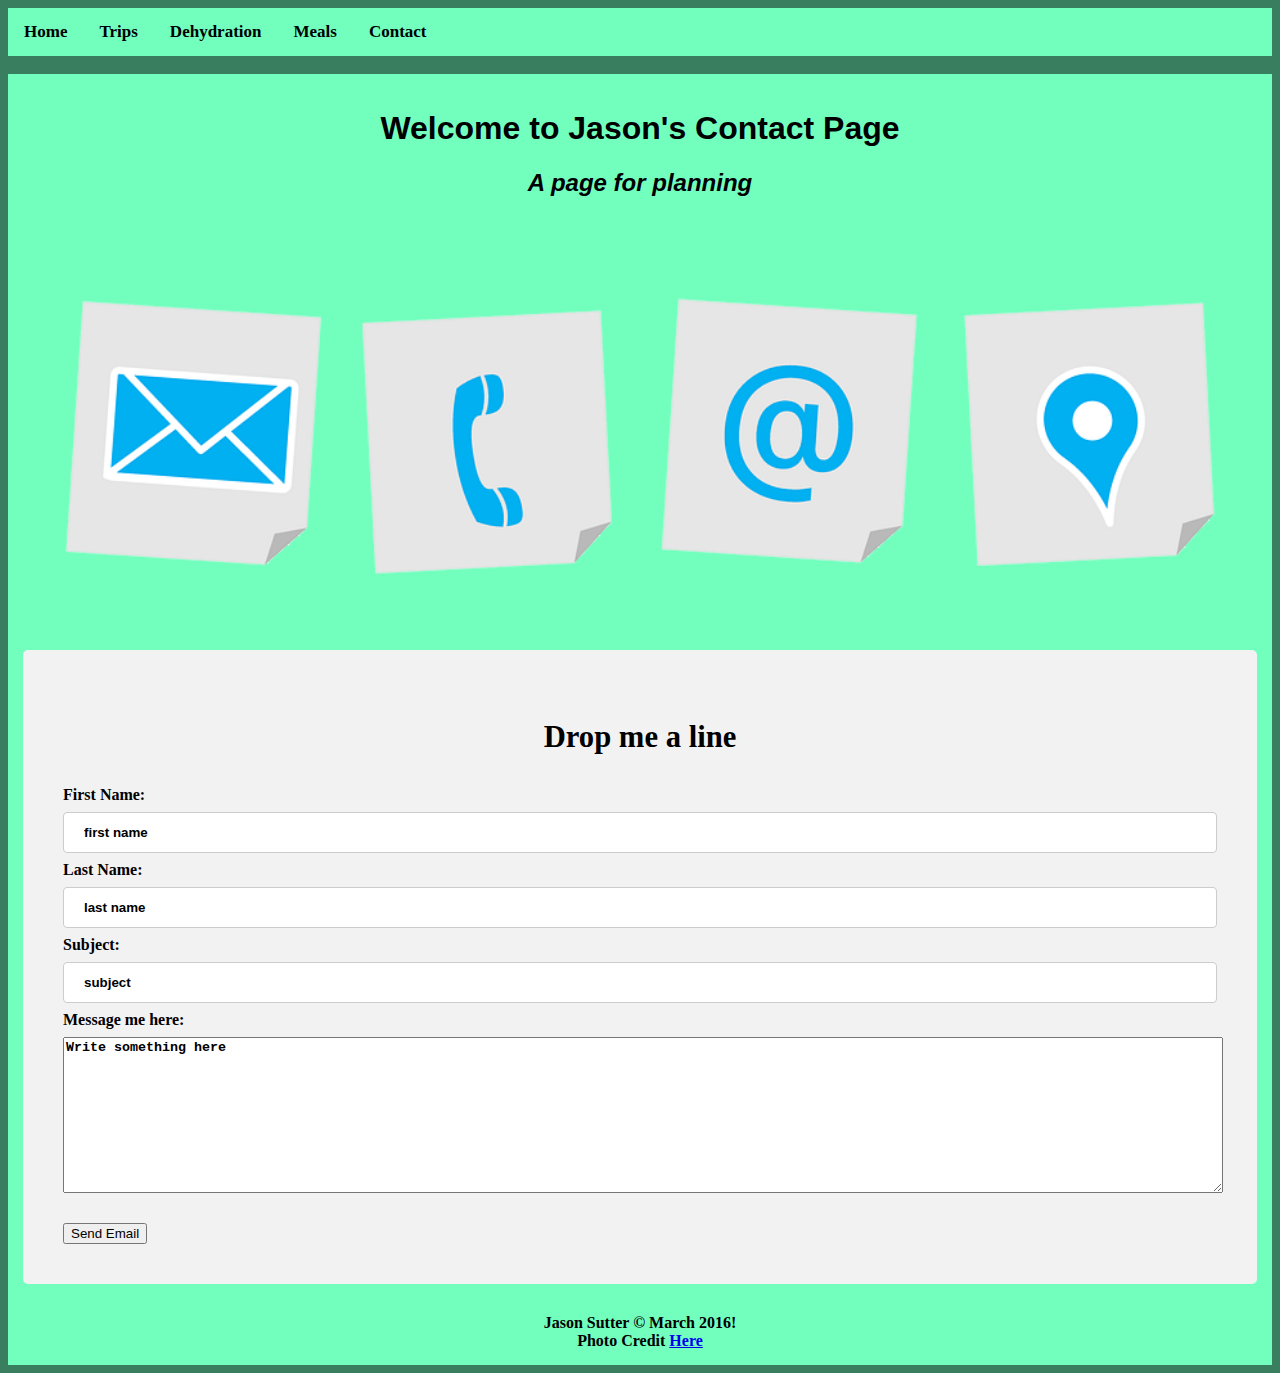
<file: html/contact.html>
<!DOCTYPE html>
<head>
	<meta charset="utf-8">
	<meta name="viewport" content="width=device-width, initial-scale=1">
	<meta name="description" content="Backpacking trip planning">
    <meta name="author" content="Jason Sutter">
	<title>Jasons Backpacking page</title>
	<link rel="stylesheet" type="text/css" href="../css/styles.css">
	<script src="../scripts/responsive.js"></script>

</head>


<!-- Body -->
<body>

	<!-- Navigation -->
	<nav>
		<ul class="navigation">
		  <li><a href="index.html">Home</a></li>
		  <li><a href="trips.html">Trips</a></li>
		  <li><a href="dehydration.html">Dehydration</a></li>
		  <li><a href="meals.html">Meals</a></li>
		  <li><a href="contact.html">Contact</a></li>
		  <li class="icon">
		    <a href="javascript:void(0);" onclick="myFunction()">&#9776;</a>
		  </li>
		</ul>
	</nav>
	<!-- End Navigation /-->
	<br>

		
	<!-- MainContent -->
		
	<div class="container">
		<div id="title">
			<h1>Welcome to Jason's Contact Page</h1>
			<h2>A page for planning</h2>
		</div>
	</div>

	<div class="container">
		<div id="main_content">
			<img src="../images/contactus.png">
		</div>
	</div>




	<div class="container">
		<div>	
			<form id="form" action="success.html"  method="post">
				<h3>Drop me a line</h3>
				    <div>
				      <label>First Name:</label>
				      <input type="text" name="first name" value="first name">
				    </div>

				    <div>
				      <label>Last Name:</label>
				      <input type="text" name="last name" value="last name">
				    </div>

				    <div>
				      <label>Subject:</label>
				      <input type="text" name="subject" value="subject">
				    </div>

				    <div>
				      <label>Message me here:</label><br>
				      <textarea name="message" rows="10" cols="40">Write something here</textarea>
				    </div>
				    <br>
				    <button type="submit">Send Email</button>
			  </form>
		  </div>
	  </div>



	<div class="container">
			<div class="footer">
			<footer>Jason Sutter &copy; March 2016!</footer>
			<footer>Photo Credit <a href="../images/PhotoCredit.txt">Here</a></footer>
		</div>
	</div>

</body>
</html>
</file>
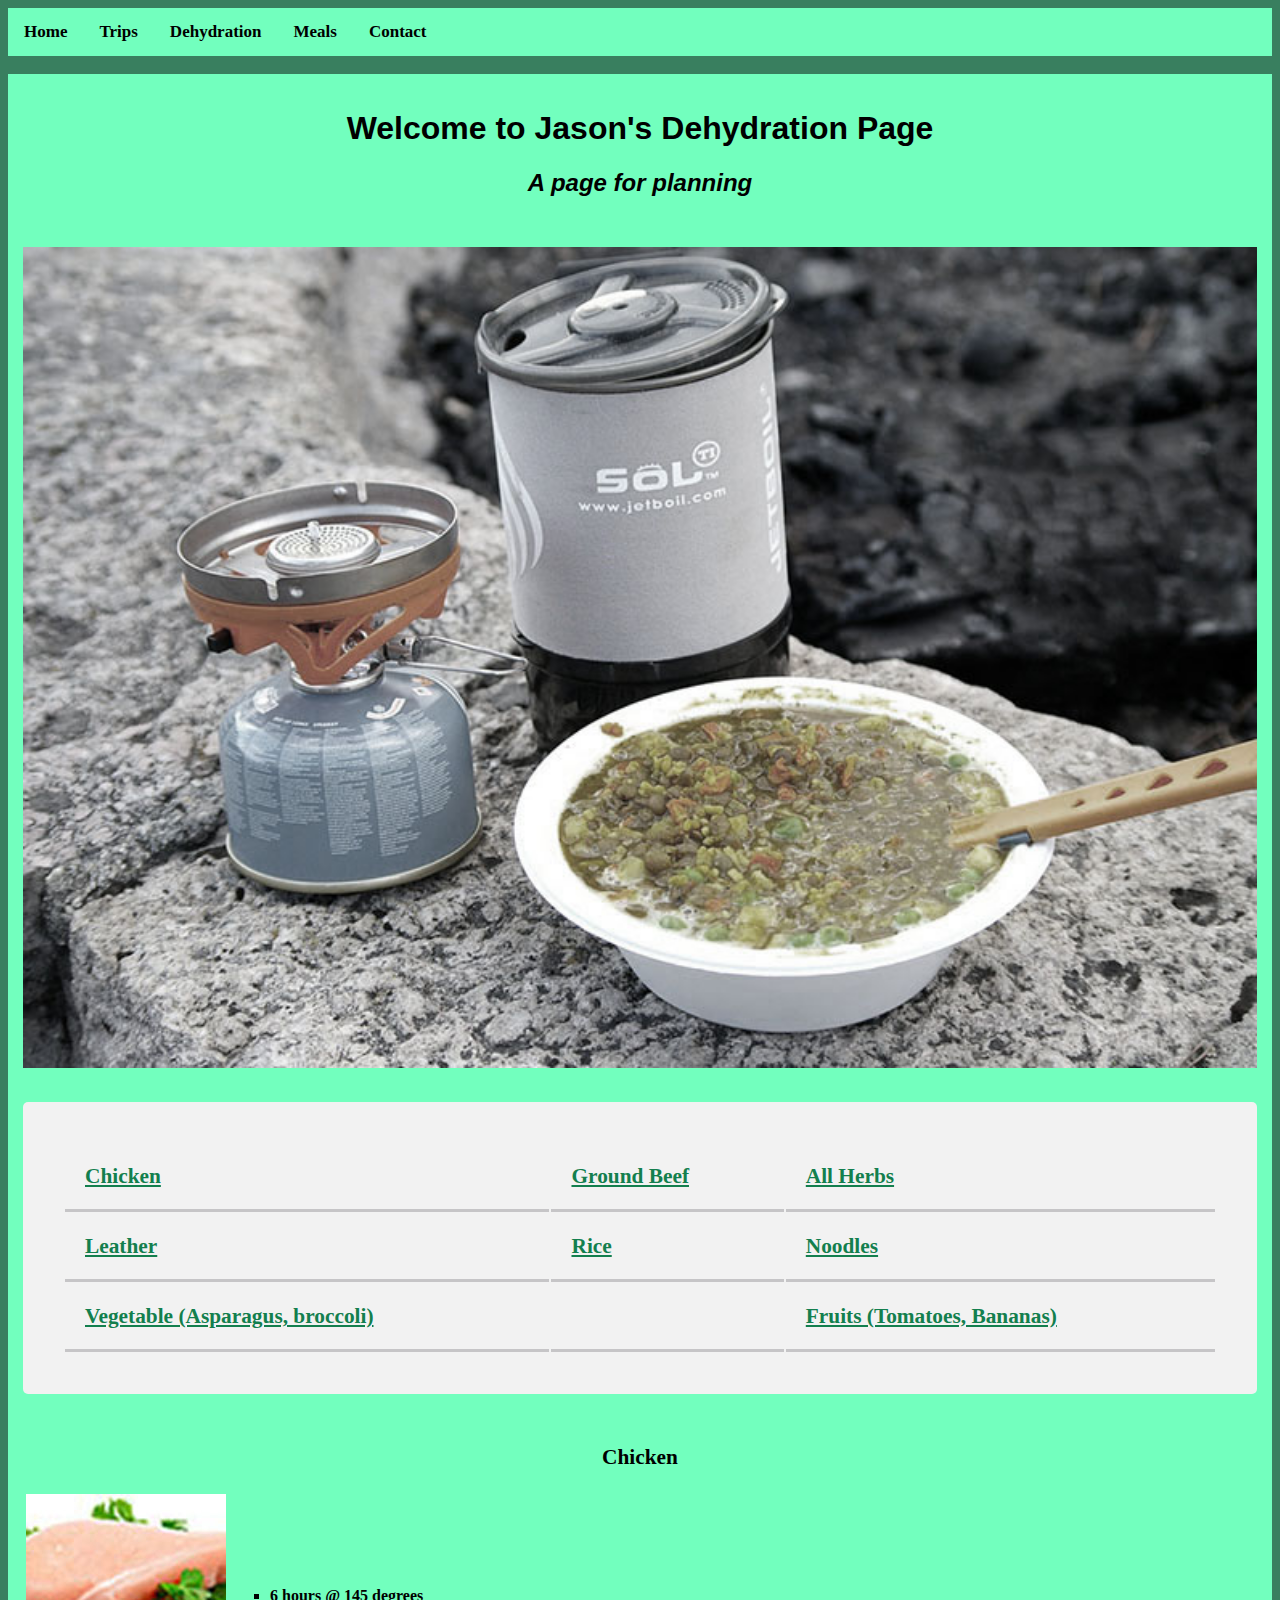
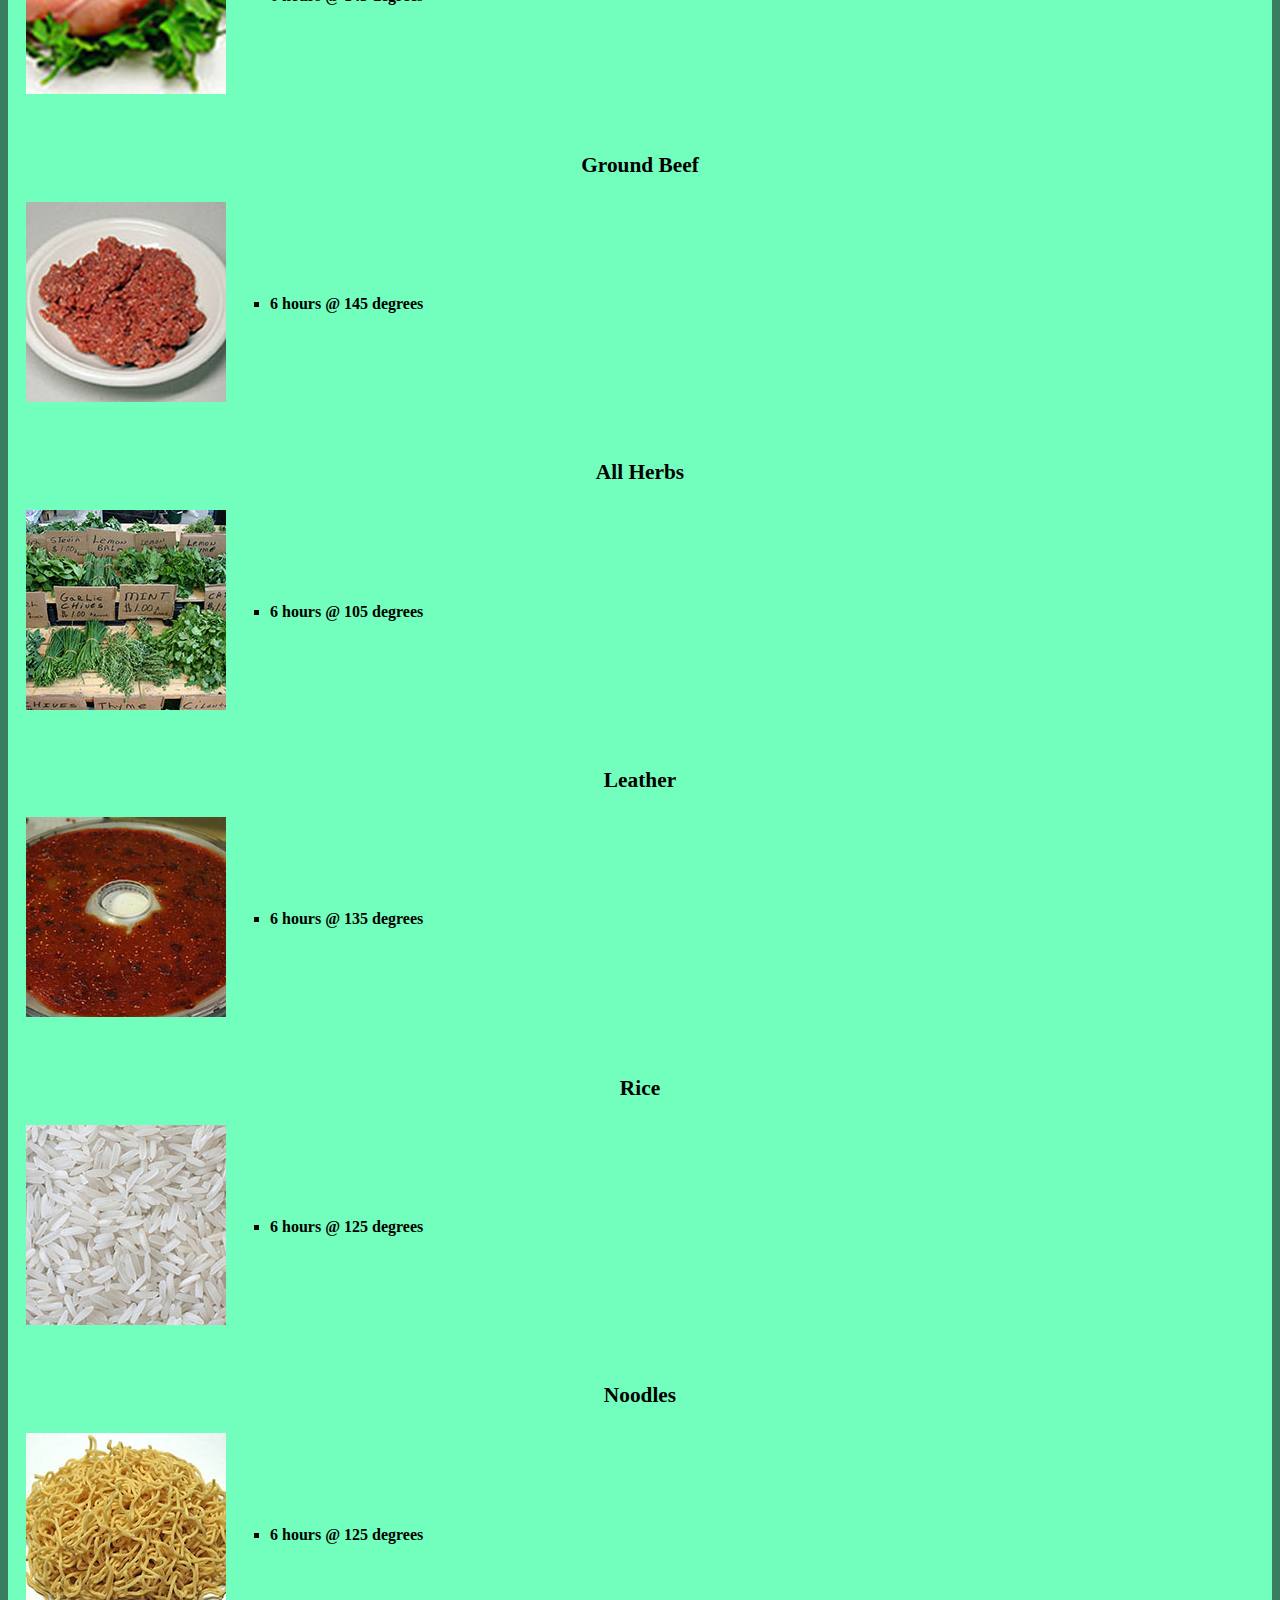
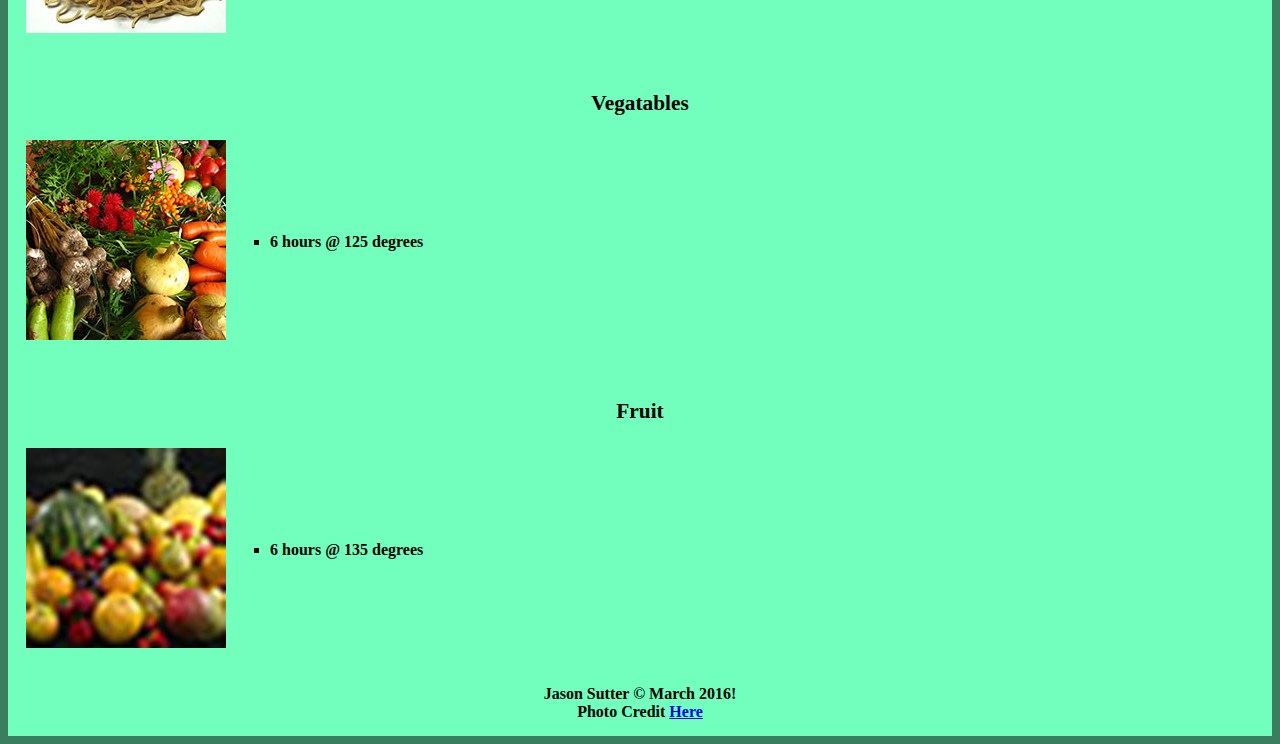
<file: html/dehydration.html>
<!DOCTYPE html>
<head>
	<meta charset="utf-8">
	<meta name="viewport" content="width=device-width, initial-scale=1">
	<meta name="description" content="Backpacking trip planning">
    <meta name="author" content="Jason Sutter">
	<title>Jasons Backpacking page</title>
	<link rel="stylesheet" type="text/css" href="../css/styles.css">
	<script src="../scripts/responsive.js"></script>

</head>



<!-- Body -->
<body>

	<!-- Navigation -->
	<nav>
		<ul class="navigation">
		  <li><a href="index.html">Home</a></li>
		  <li><a href="trips.html">Trips</a></li>
		  <li><a href="dehydration.html">Dehydration</a></li>
		  <li><a href="meals.html">Meals</a></li>
		  <li><a href="contact.html">Contact</a></li>
		  <li class="icon">
		    <a href="javascript:void(0);" onclick="myFunction()">&#9776;</a>
		  </li>
		</ul>
	</nav>
	<!-- End Navigation /-->
	<br>
		
		<!-- MainContent -->
		<div class="container">
			<div id="title">
				<h1>Welcome to Jason's Dehydration Page</h1>
				<h2>A page for planning</h2>
			</div>
		</div>

		<div class="container">
			<div id="main_content">
				<img src="../images/meals.jpg">
			</div>
		</div>

		


	<div class="container">
		<div id="form">
			<table id="food">
				<tr>
					<td><a href="#Chicken">Chicken</a></td>
					<td><a href="#Ground_Beef">Ground Beef</a></td>
					<td><a href="#All_Herbs">All Herbs</a></td>
				</tr>
				<tr>
					<td><a href="#Leather">Leather</a></td>
					<td><a href="#Rice">Rice</a></td>
					<td><a href="#Noodles">Noodles</a></td>
				</tr>
				<tr>
					<td><a href="#Vegatables">Vegetable (Asparagus, broccoli)</a></td>
					<td>&nbsp;</td>
					<td><a href="#Fruit">Fruits (Tomatoes, Bananas)</a></td>	
				</tr>

			</table>
		</div>
	</div>

	<div class="container">
		<div class="meal_img">
			<a name="Chicken">
				<h3>Chicken</h3>
				<table>
					<tr>
						<td>
							<img src="../images/Chicken.jpg" height="200" width="200">
						</td>
						<td>
							<ul>
								<li>6 hours @ 145 degrees</li>
							</ul>
						</td>
						
					</tr>
				</table>
			</a>
		</div>
	</div>

	<div class="container">
		<div class="meal_img">
			<a name="Ground_Beef">
				<h3>Ground Beef</h3>
				<table>
					<tr>
						<td>
							<img src="../images/GroundBeef.jpg" height="200" width="200">
						</td>
						<td>
							<ul>
								<li>6 hours @ 145 degrees</li>
							</ul>
						</td>
						
					</tr>
				</table>
			</a>
		</div>
	</div>

	<div class="container">
		<div class="meal_img">
			<a name="All_Herbs">
				<h3>All Herbs</h3>
				<table>
					<tr>
						<td>
							<img src="../images/Herbs.jpg" height="200" width="200">
						</td>
						<td>
							<ul>
								<li>6 hours @ 105 degrees</li>
							</ul>
						</td>
						
					</tr>
				</table>
			</a>
		</div>
	</div>

	<div class="container">
		<div class="meal_img">
			<a name="Leather">
				<h3>Leather</h3>
				<table>
					<tr>
						<td>
							<img src="../images/FruitLeather.jpg" height="200" width="200">
						</td>
						<td>
							<ul>
								<li>6 hours @ 135 degrees</li>
							</ul>
						</td>
						
					</tr>
				</table>
			</a>
		</div>
	</div>

	<div class="container">
		<div class="meal_img">
			<a name="Rice">
				<h3>Rice</h3>
				<table>
					<tr>
						<td>
							<img src="../images/Rice.jpg" height="200" width="200">
						</td>
						<td>
							<ul>
								<li>6 hours @ 125 degrees</li>
							</ul>
						</td>
						
					</tr>
				</table>
			</a>
		</div>
	</div>

	<div class="container">
		<div class="meal_img">
			<a name="Noodles">
				<h3>Noodles</h3>
				<table>
					<tr>
						<td>
							<img src="../images/Noodles.jpg" height="200" width="200">
						</td>
						<td>
							<ul>
								<li>6 hours @ 125 degrees</li>
							</ul>
						</td>
						
					</tr>
				</table>
			</a>
		</div>
	</div>

	<div class="container">
		<div class="meal_img">
			<a name="Vegatables">
				<h3>Vegatables</h3>
				<table>
					<tr>
						<td>
							<img src="../images/Vegetables.jpg" height="200" width="200">
						</td>
						<td>
							<ul>
								<li>6 hours @ 125 degrees</li>
							</ul>
						</td>
						
					</tr>
				</table>
			</a>
		</div>
	</div>

	<div class="container">
		<div class="meal_img">
			<a name="Fruit">
				<h3>Fruit</h3>
				<table>
					<tr>
						<td>
							<img src="../images/Fruit.jpg" height="200" width="200">
						</td>
						<td>
							<ul>
								<li>6 hours @ 135 degrees</li>
							</ul>
						</td>
						
					</tr>
				</table>
			</a>
		</div>
	</div>
		

		
	<div class="container">
		<div class="footer">
			<footer>Jason Sutter &copy; March 2016!</footer>
			<footer>Photo Credit <a href="../images/PhotoCredit.txt">Here</a></footer>
		</div>
	</div>
</body>
</html>
</file>
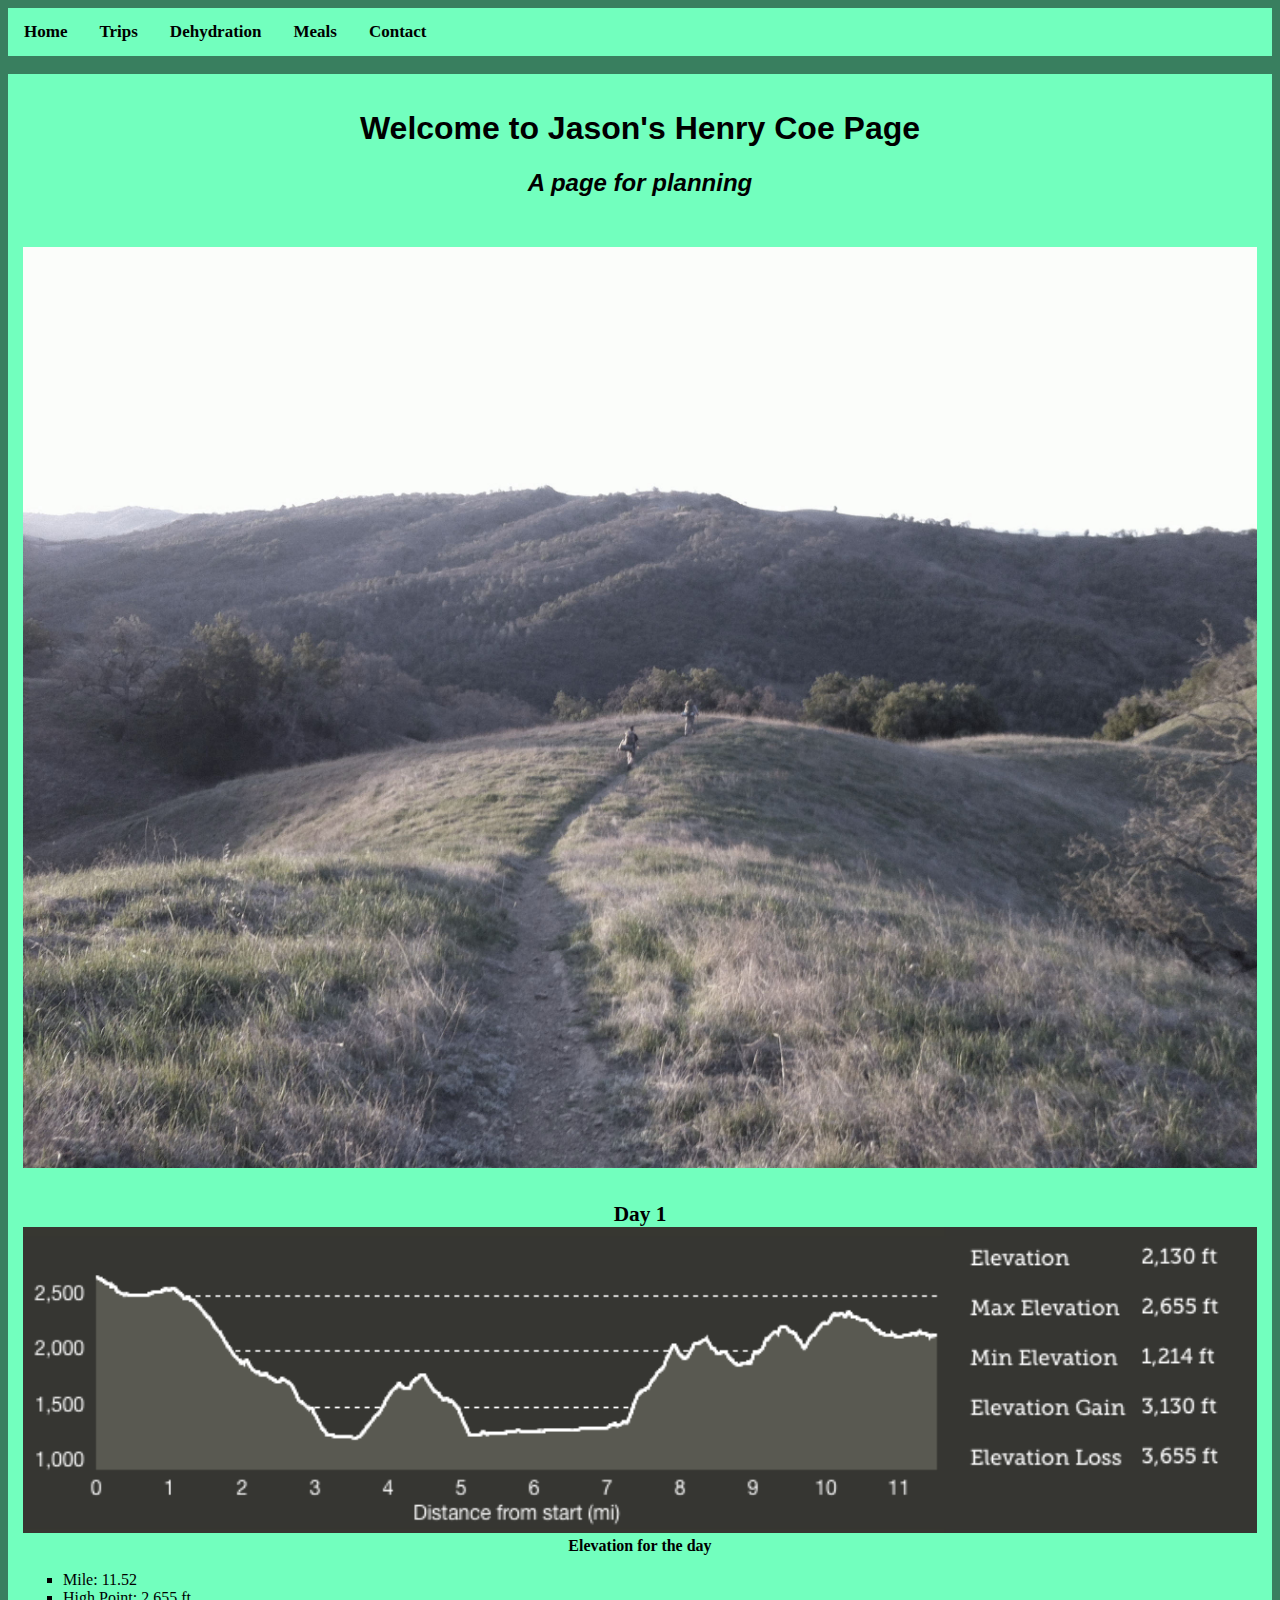
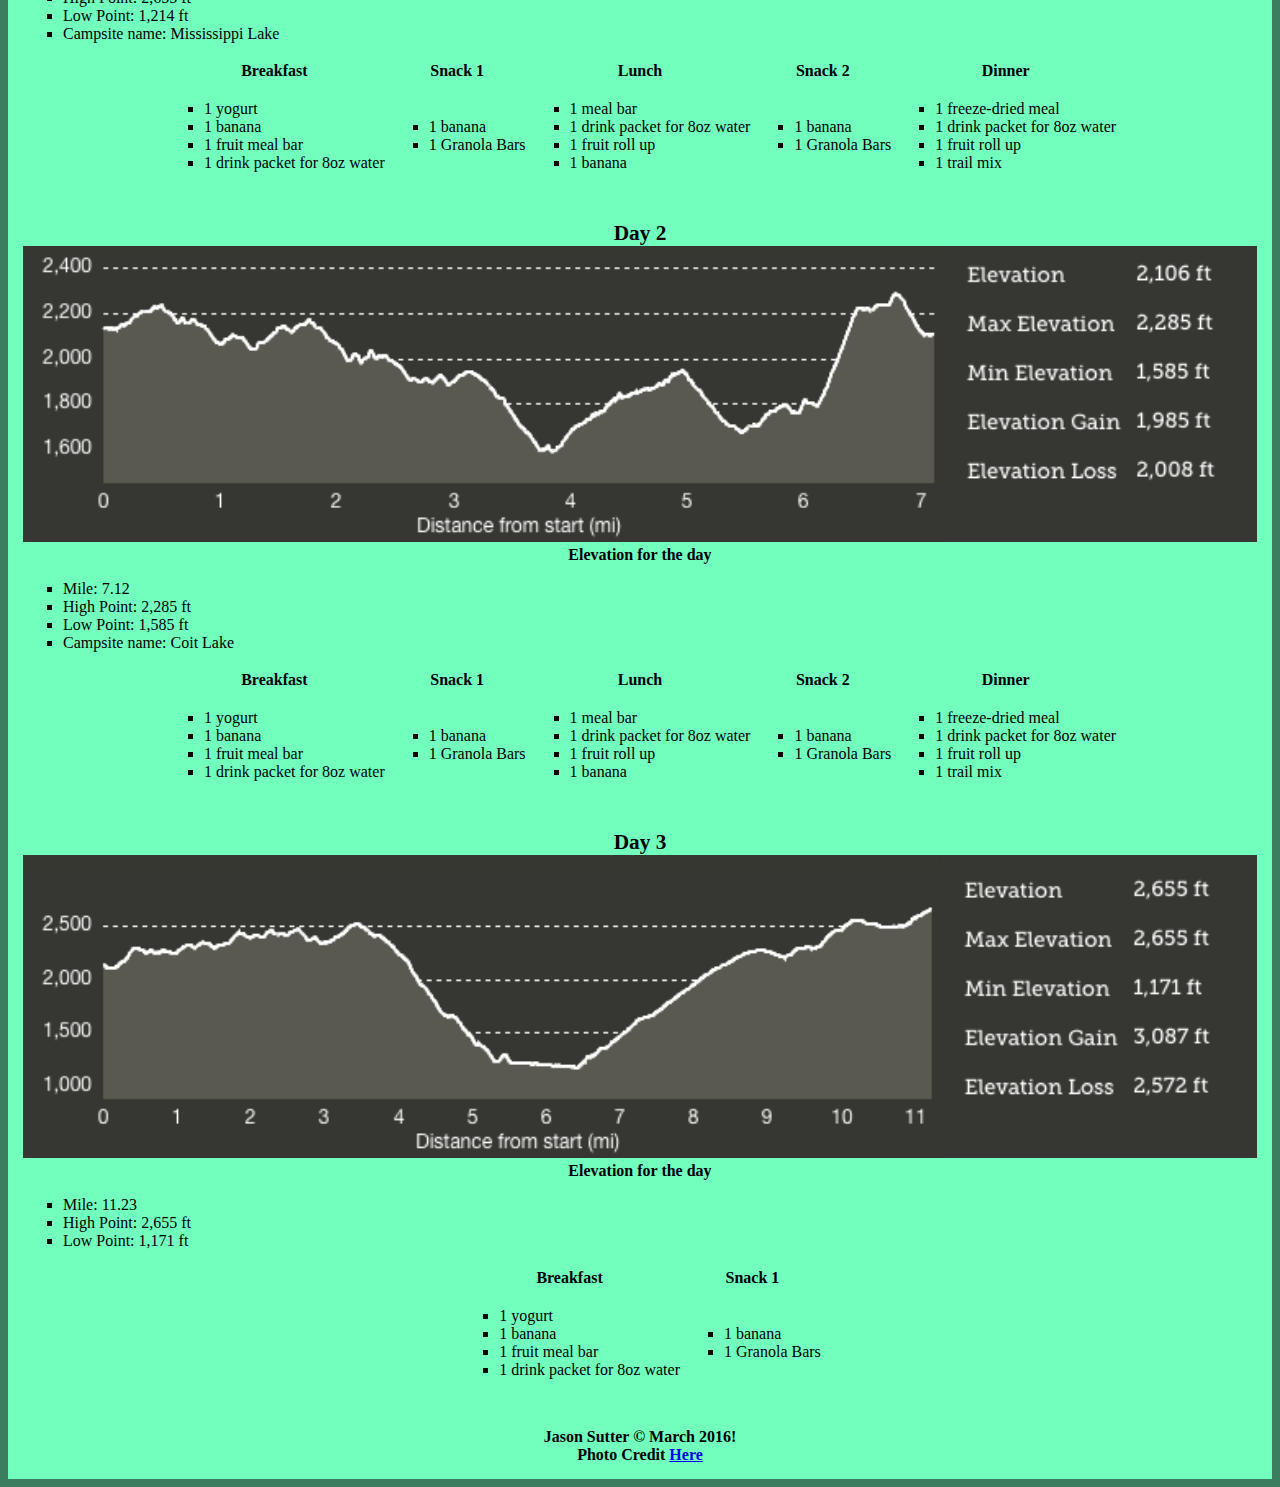
<file: html/henrycoe.html>
<!DOCTYPE html>
<head>
	<meta charset="utf-8">
	<meta name="viewport" content="width=device-width, initial-scale=1">
	<meta name="description" content="Backpacking trip planning">
    <meta name="author" content="Jason Sutter">
	<title>Jasons Backpacking page</title>
	<link rel="stylesheet" type="text/css" href="../css/styles.css">
	<script src="../scripts/responsive.js"></script>

</head>



<!-- Body -->
<body>
	<!-- Navigation -->
	<nav>
		<ul class="navigation">
		  <li><a href="index.html">Home</a></li>
		  <li><a href="trips.html">Trips</a></li>
		  <li><a href="dehydration.html">Dehydration</a></li>
		  <li><a href="meals.html">Meals</a></li>
		  <li><a href="contact.html">Contact</a></li>
		  <li class="icon">
		    <a href="javascript:void(0);" onclick="myFunction()">&#9776;</a>
		  </li>
		</ul>
	</nav>
	<!-- End Navigation /-->
	
	<br>
	

	<!-- MainContent -->
	<div class="container">
		<div id="title">
			<h1>Welcome to Jason's Henry Coe Page</h1>
			<h2>A page for planning</h2>
		</div>
	</div>
		
	<div class="container">
		<div id="main_content">
			<img src="../images/HenryCoe.jpg" height="400" width="600">
		</div>
	</div>

	<div class="container">
		<div class="section">
			<h3>Day 1</h3>
			<img src="../images/HenryCoeDay1.png">

			
			
			<h4>Elevation for the day</h4>
			<ul>
				<li>Mile: 11.52</li>
				<li>High Point: 2,655 ft</li>
				<li>Low Point: 1,214 ft</li>
				<li>Campsite name:  Mississippi Lake</li>
			</ul>
			<table>
				<tr>
					<th>Breakfast</th>
					<th>Snack 1</th>
					<th>Lunch</th>
					<th>Snack 2</th>
					<th>Dinner</th>
				</tr>
				<tr>
					<td>
						<ul>
							<li>1 yogurt</li>
							<li>1 banana</li>
							<li>1 fruit meal bar</li>
							<li>1 drink packet for 8oz water</li>
						</ul>
					</td>
					<td>
						<ul>
							<li>1 banana</li>
							<li>1 Granola Bars</li>
						</ul>
					</td>
					<td>
						<ul>
							<li>1 meal bar</li>
							<li>1 drink packet for 8oz water</li>
							<li>1 fruit roll up</li>
							<li>1 banana</li>
						</ul>
					</td>
					<td>
						<ul>
							<li>1 banana</li>
							<li>1 Granola Bars</li>
						</ul>
					</td>
					<td>
						<ul>
							<li>1 freeze-dried meal</li>
							<li>1 drink packet for 8oz water</li>
							<li>1 fruit roll up</li>
							<li>1 trail mix</li>
						</ul>
					</td>

				</tr>
			</table>
		</div>
	</div>
		
	<div class="container">
		<div class="section">

			<h3> Day 2</h3>
			<img src="../images/HenryCoeDay2.png">
			
			
			<h4>Elevation for the day</h4>
			<ul>
				<li>Mile: 7.12</li>
				<li>High Point: 2,285 ft</li>
				<li>Low Point: 1,585 ft</li>
				<li>Campsite name: Coit Lake</li>
			</ul>
			<table>
				<tr>
					<th>Breakfast</th>
					<th>Snack 1</th>
					<th>Lunch</th>
					<th>Snack 2</th>
					<th>Dinner</th>
				</tr>
				<tr>
					<td>
						<ul>
							<li>1 yogurt</li>
							<li>1 banana</li>
							<li>1 fruit meal bar</li>
							<li>1 drink packet for 8oz water</li>
						</ul>
					</td>
					<td>
						<ul>
							<li>1 banana</li>
							<li>1 Granola Bars</li>
						</ul>
					</td>
					<td>
						<ul>
							<li>1 meal bar</li>
							<li>1 drink packet for 8oz water</li>
							<li>1 fruit roll up</li>
							<li>1 banana</li>
						</ul>
					</td>
					<td>
						<ul>
							<li>1 banana</li>
							<li>1 Granola Bars</li>
						</ul>
					</td>
					<td>
						<ul>
							<li>1 freeze-dried meal</li>
							<li>1 drink packet for 8oz water</li>
							<li>1 fruit roll up</li>
							<li>1 trail mix</li>
						</ul>
					</td>

				</tr>
			</table>
		</div>
	</div>
		

	<div class="container">
		<div class="section">

			<h3> Day 3</h3>
			<img src="../images/HenryCoeDay3.png">
			
			
			<h4>Elevation for the day</h4>
			<ul>
				<li>Mile: 11.23</li>
				<li>High Point: 2,655 ft</li>
				<li>Low Point: 1,171 ft</li>
				
			</ul>
			<table>
				<tr>
					<th>Breakfast</th>
					<th>Snack 1</th>
					
				</tr>
				<tr>
					<td>
						<ul>
							<li>1 yogurt</li>
							<li>1 banana</li>
							<li>1 fruit meal bar</li>
							<li>1 drink packet for 8oz water</li>
						</ul>
					</td>
					<td>
						<ul>
							<li>1 banana</li>
							<li>1 Granola Bars</li>
						</ul>
					</td>
					

				</tr>
			</table>
		</div>
	</div>
		
	<div class="container">
		<div class="footer">
			<footer>Jason Sutter &copy; March 2016!</footer>
			<footer>Photo Credit <a href="../images/PhotoCredit.txt">Here</a></footer>
		</div>
	</div>
</body>
</html>
</file>
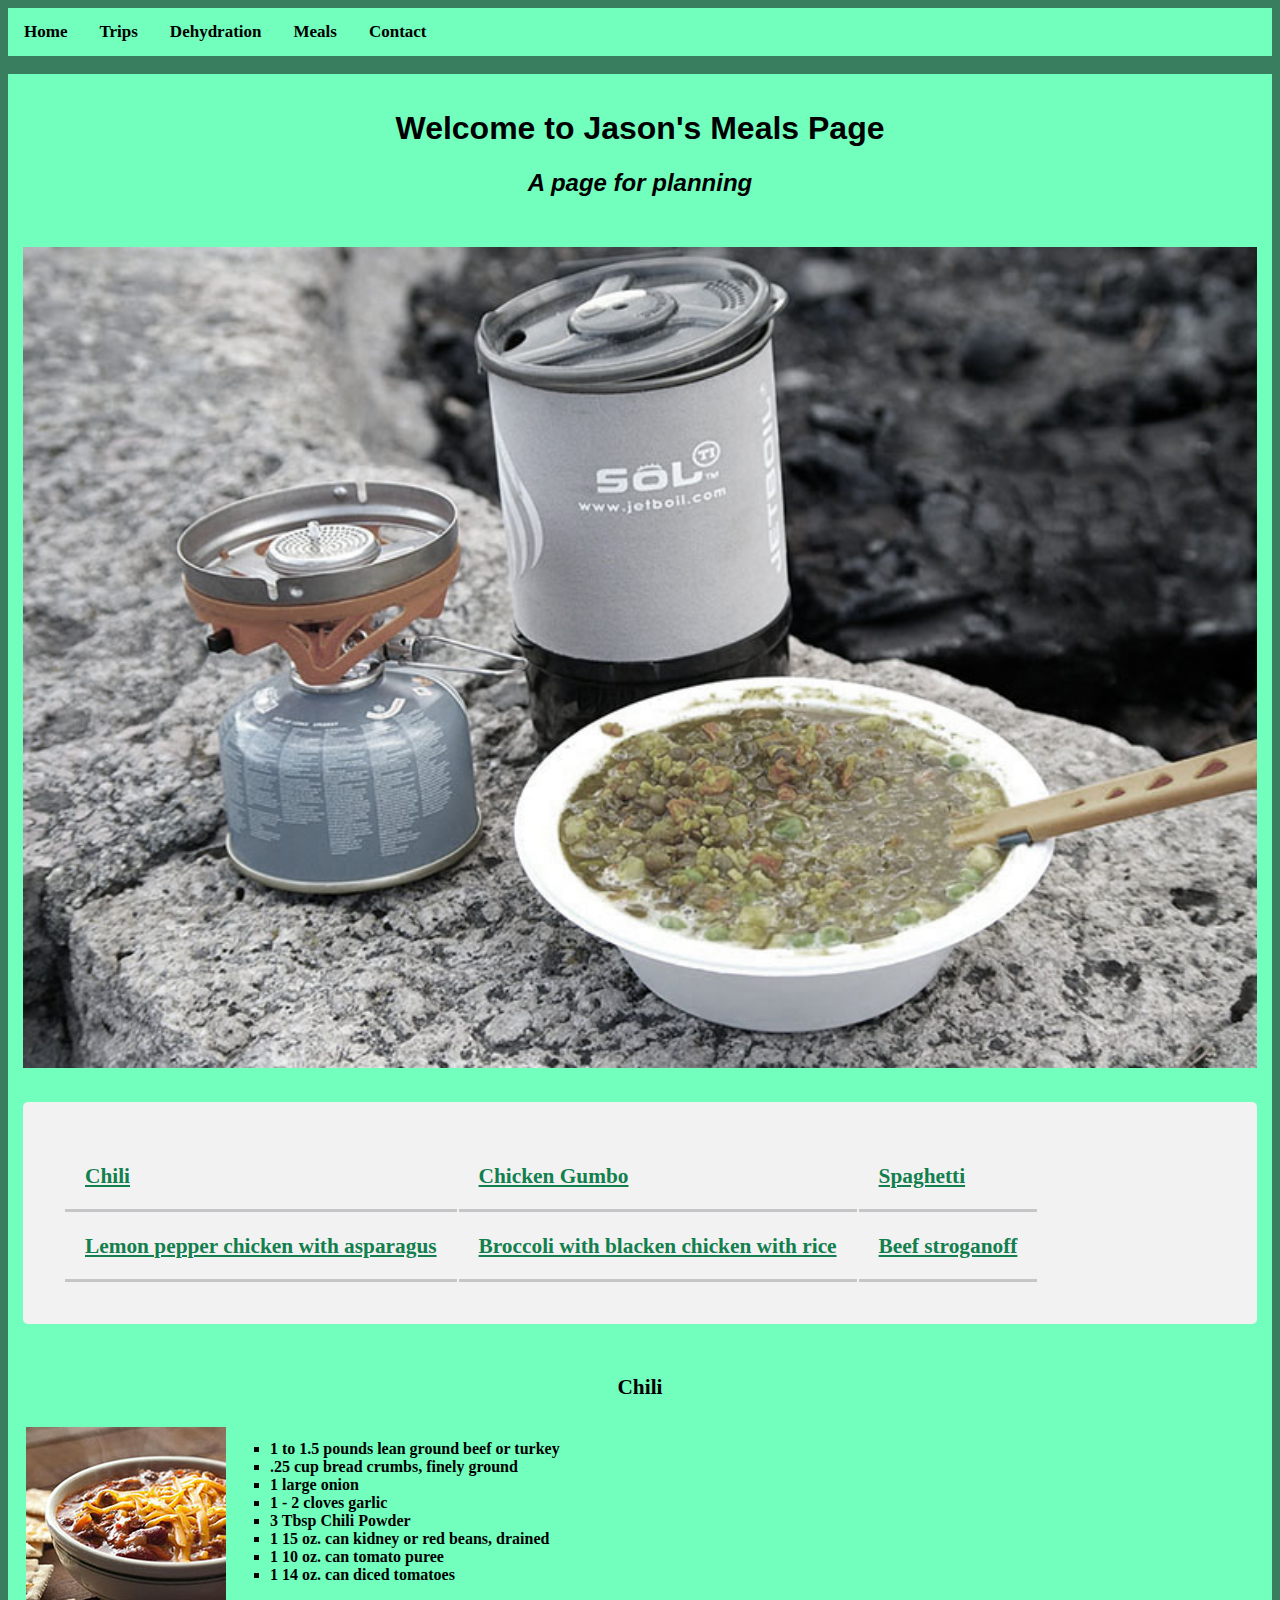
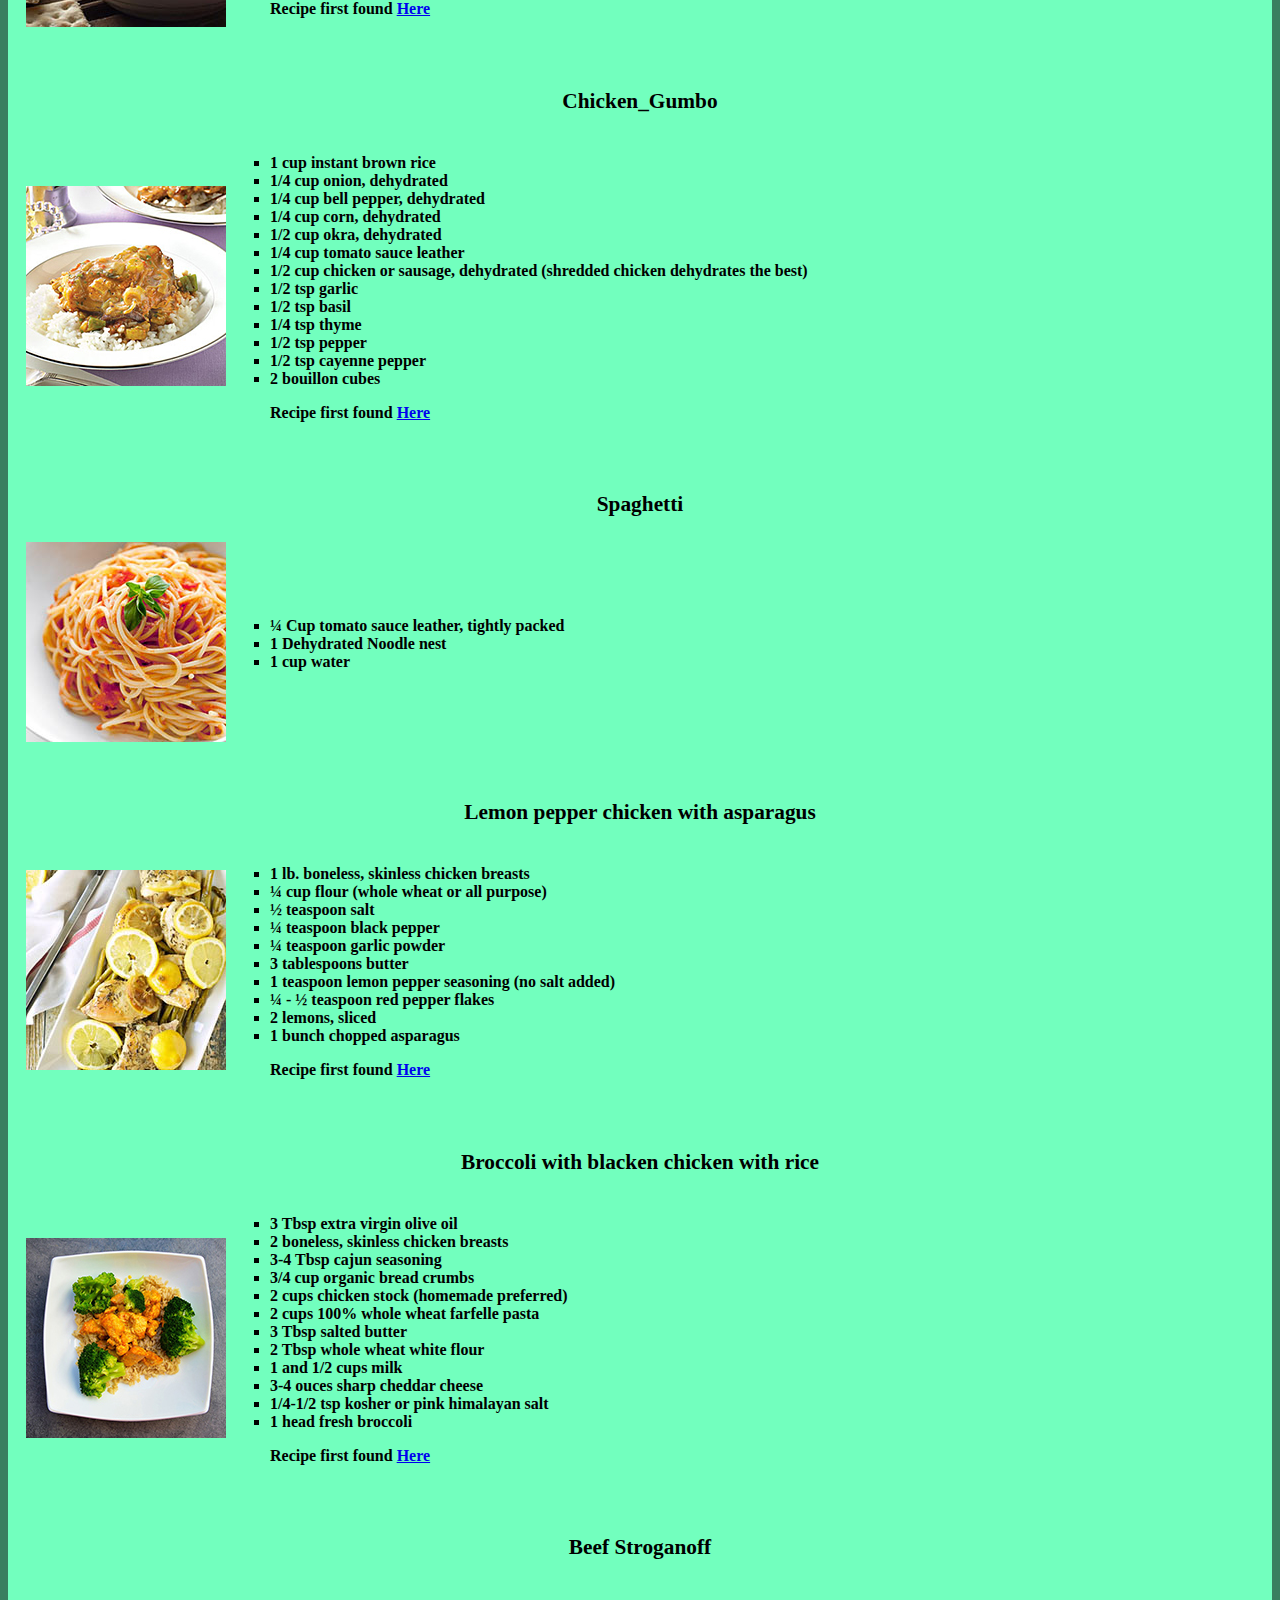
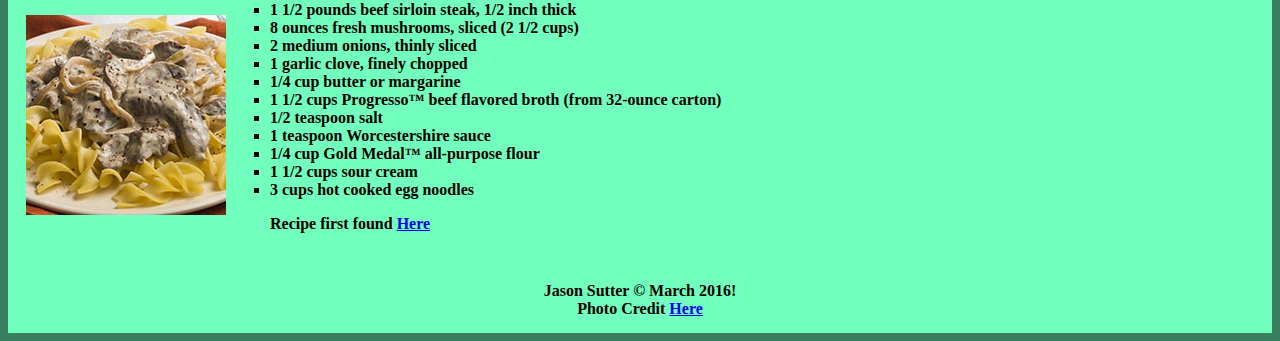
<file: html/meals.html>
<!DOCTYPE html>
<head>
	<meta charset="utf-8">
	<meta name="viewport" content="width=device-width, initial-scale=1">
	<meta name="description" content="Backpacking trip planning">
    <meta name="author" content="Jason Sutter">
	<title>Jasons Backpacking page</title>
	<link rel="stylesheet" type="text/css" href="../css/styles.css">
	<script src="../scripts/responsive.js"></script>
</head>


<!-- Body -->
<body>

	<!-- Navigation -->
	<nav>
		<ul class="navigation">
		  <li><a href="index.html">Home</a></li>
		  <li><a href="trips.html">Trips</a></li>
		  <li><a href="dehydration.html">Dehydration</a></li>
		  <li><a href="meals.html">Meals</a></li>
		  <li><a href="contact.html">Contact</a></li>
		  <li class="icon">
		    <a href="javascript:void(0);" onclick="myFunction()">&#9776;</a>
		  </li>
		</ul>
	</nav>
	<!-- End Navigation /-->
	<br>
	
		
	<!-- MainContent -->
	<div class="container">
		<div id="title">
			<h1>Welcome to Jason's Meals Page</h1>
			<h2>A page for planning</h2>
		</div>
	</div>


	<div class="container">
		<div id="main_content">
			<img src="../images/meals.jpg">
		</div>
	</div>








	<div class="container">
		<div id="form">
			<table id="meals">
				<tr>
					<td><a href="#Chili">Chili</a></td>
					<td><a href="#Chicken_Gumbo">Chicken Gumbo</a></td>
					<td><a href="#Spaghetti">Spaghetti</a></td>
				</tr>
				<tr>
					<td><a href="#LemonPepper">Lemon pepper chicken with asparagus</a></td>
					<td><a href="#BroccoliChicken">Broccoli with blacken chicken with rice</a></td>
					<td><a href="#Stroganoff">Beef stroganoff</a></td>
				</tr>
			
			</table>
		</div>
	</div>

	<div class="container">
		<div class="meal_img">
			<a name="Chili">
				<h3>Chili</h3>
				<table>
					<tr>
						<td><img src="../images/Chili.jpg"></td>
						<td>
							<ul>
							<li>1 to 1.5 pounds lean ground beef or turkey</li>
							<li>.25 cup bread crumbs, finely ground</li>
							<li>1 large onion</li>
							<li>1 - 2 cloves garlic</li>
							<li>3 Tbsp Chili Powder</li>
							<li>1 15 oz. can kidney or red beans, drained</li>
							<li>1 10 oz. can tomato puree</li>
							<li>1 14 oz. can diced tomatoes</li>




							<p>Recipe first found <a href="http://www.backpackingchef.com/how-to-make-chili.html">Here</a></p>
						</ul>
						</td>
						
					</tr>
				</table>
			</a>
		</div>
	</div>

	<div class="container">
		<div class="meal_img">
			<a name="Chicken_Gumbo">
				<h3>Chicken_Gumbo</h3>
				<table>
					<tr>
						<td><img src="../images/Chicken_Gumbo.jpg"></td>
						<td>
							<ul>
							<li>1 cup instant brown rice</li>
							<li>1/4 cup onion, dehydrated</li>
							<li>1/4 cup bell pepper, dehydrated</li>
							<li>1/4 cup corn, dehydrated</li>
							<li>1/2 cup okra, dehydrated</li>
							<li>1/4 cup tomato sauce leather</li>
							<li>1/2 cup chicken or sausage, dehydrated (shredded chicken dehydrates the best)</li>
							<li>1/2 tsp garlic</li>
							<li>1/2 tsp basil</li>
							<li>1/4 tsp thyme</li>
							<li>1/2 tsp pepper</li>
							<li>1/2 tsp cayenne pepper</li>
							<li>2 bouillon cubes</li>
						
						



							<p>Recipe first found <a href="http://www.grantandnicky.com/backpacking/recipes/chicken-gumbo">Here</a></p>
						</ul>
						</td>
						
					</tr>
				</table>
			</a>
		</div>
	</div>

	<div class="container">
		<div class="meal_img">
			<a name="Spaghetti">
				<h3>Spaghetti</h3>
				<table>
					<tr>
						<td><img src="../images/Spaghetti.jpg"></td>
						<td>
							<ul>
							<li>¼ Cup tomato sauce leather, tightly packed</li>
							<li>1 Dehydrated Noodle nest</li>
							<li>1 cup water</li>
						</ul>
						</td>
						
					</tr>
				</table>
			</a>
		</div>
	</div>

	<div class="container">
		<div class="meal_img">
			<a name="LemonPepper">
				<h3>Lemon pepper chicken with asparagus</h3>
				<table>
					<tr>
						<td><img src="../images/LemonChicken.jpg"></td>
						<td>
							<ul>
							<li>1 lb. boneless, skinless chicken breasts</li>
							<li>¼ cup flour (whole wheat or all purpose)</li>
							<li>½ teaspoon salt</li>
							<li>¼ teaspoon black pepper</li>
							<li>¼ teaspoon garlic powder</li>
							<li>3 tablespoons butter</li>
							<li>1 teaspoon lemon pepper seasoning (no salt added)</li>
							<li>¼ - ½ teaspoon red pepper flakes</li>
							<li>2 lemons, sliced</li>
							<li>1 bunch chopped asparagus</li>

							<p>Recipe first found <a href="http://littlespicejar.com/simple-lemon-chicken-with-asparagus/">Here</a></p>
						</ul>
						</td>
						
					</tr>
				</table>
			</a>
		</div>
	</div>

	<div class="container">
		<div class="meal_img">
			<a name="BroccoliChicken">
				<h3>Broccoli with blacken chicken with rice</h3>
				<table>
					<tr>
						<td><img src="../images/BroccoliChicken.jpg"></td>
						<td>
							<ul>
		

								<li>3 Tbsp extra virgin olive oil</li>
								<li>2 boneless, skinless chicken breasts</li>
								<li>3-4 Tbsp cajun seasoning </li>
								<li>3/4 cup organic bread crumbs</li>
								<li>2 cups chicken stock (homemade preferred)</li>
								<li>2 cups 100% whole wheat farfelle pasta </li>
								<li>3 Tbsp salted butter</li>
								<li>2 Tbsp whole wheat white flour</li>
								<li>1 and 1/2 cups milk </li>
								<li>3-4 ouces sharp cheddar cheese</li>
								<li>1/4-1/2 tsp kosher or pink himalayan salt</li>
								<li>1 head fresh broccoli </li>



							<p>Recipe first found <a href="http://www.3boysunprocessed.com/crispy-blackened-chicken-broccoli-pasta/">Here</a></p>
						</ul>
						</td>
						
					</tr>
				</table>
			</a>
		</div>
	</div>

	<div class="container">
		<div class="meal_img">
			<a name="Stroganoff">
				<h3>Beef Stroganoff</h3><table>
					<tr>
						<td><img src="../images/BeefStroganoff.jpg"></td>
						<td>
							<ul>
								<li>1 1/2 pounds beef sirloin steak, 1/2 inch thick</li>

								<li>8 ounces fresh mushrooms, sliced (2 1/2 cups)</li>
								<li>2 medium onions, thinly sliced</li>
								<li>1 garlic clove, finely chopped</li>
								<li>1/4 cup butter or margarine</li>
								<li>1 1/2 cups Progresso™ beef flavored broth (from 32-ounce carton) </li>

								<li>1/2 teaspoon salt</li>
								<li>1 teaspoon Worcestershire sauce</li>
								<li>1/4 cup Gold Medal™ all-purpose flour</li>
								<li>1 1/2 cups sour cream</li>
								<li>3 cups hot cooked egg noodles</li>
								

							<p>Recipe first found <a href="http://www.bettycrocker.com/recipes/classic-beef-stroganoff/c17a904f-a8f6-48ae-bedb-5b301a8ea317">Here</a></p>
						</ul>
						</td>
						
					</tr>
				</table>
			</a>
		</div>
	</div>

	
	
	<div class="container">
		<div class="footer">
			<footer>Jason Sutter &copy; March 2016!</footer>
			<footer>Photo Credit <a href="../images/PhotoCredit.txt">Here</a></footer>
		</div>
	</div>
</body>
</html>
</file>
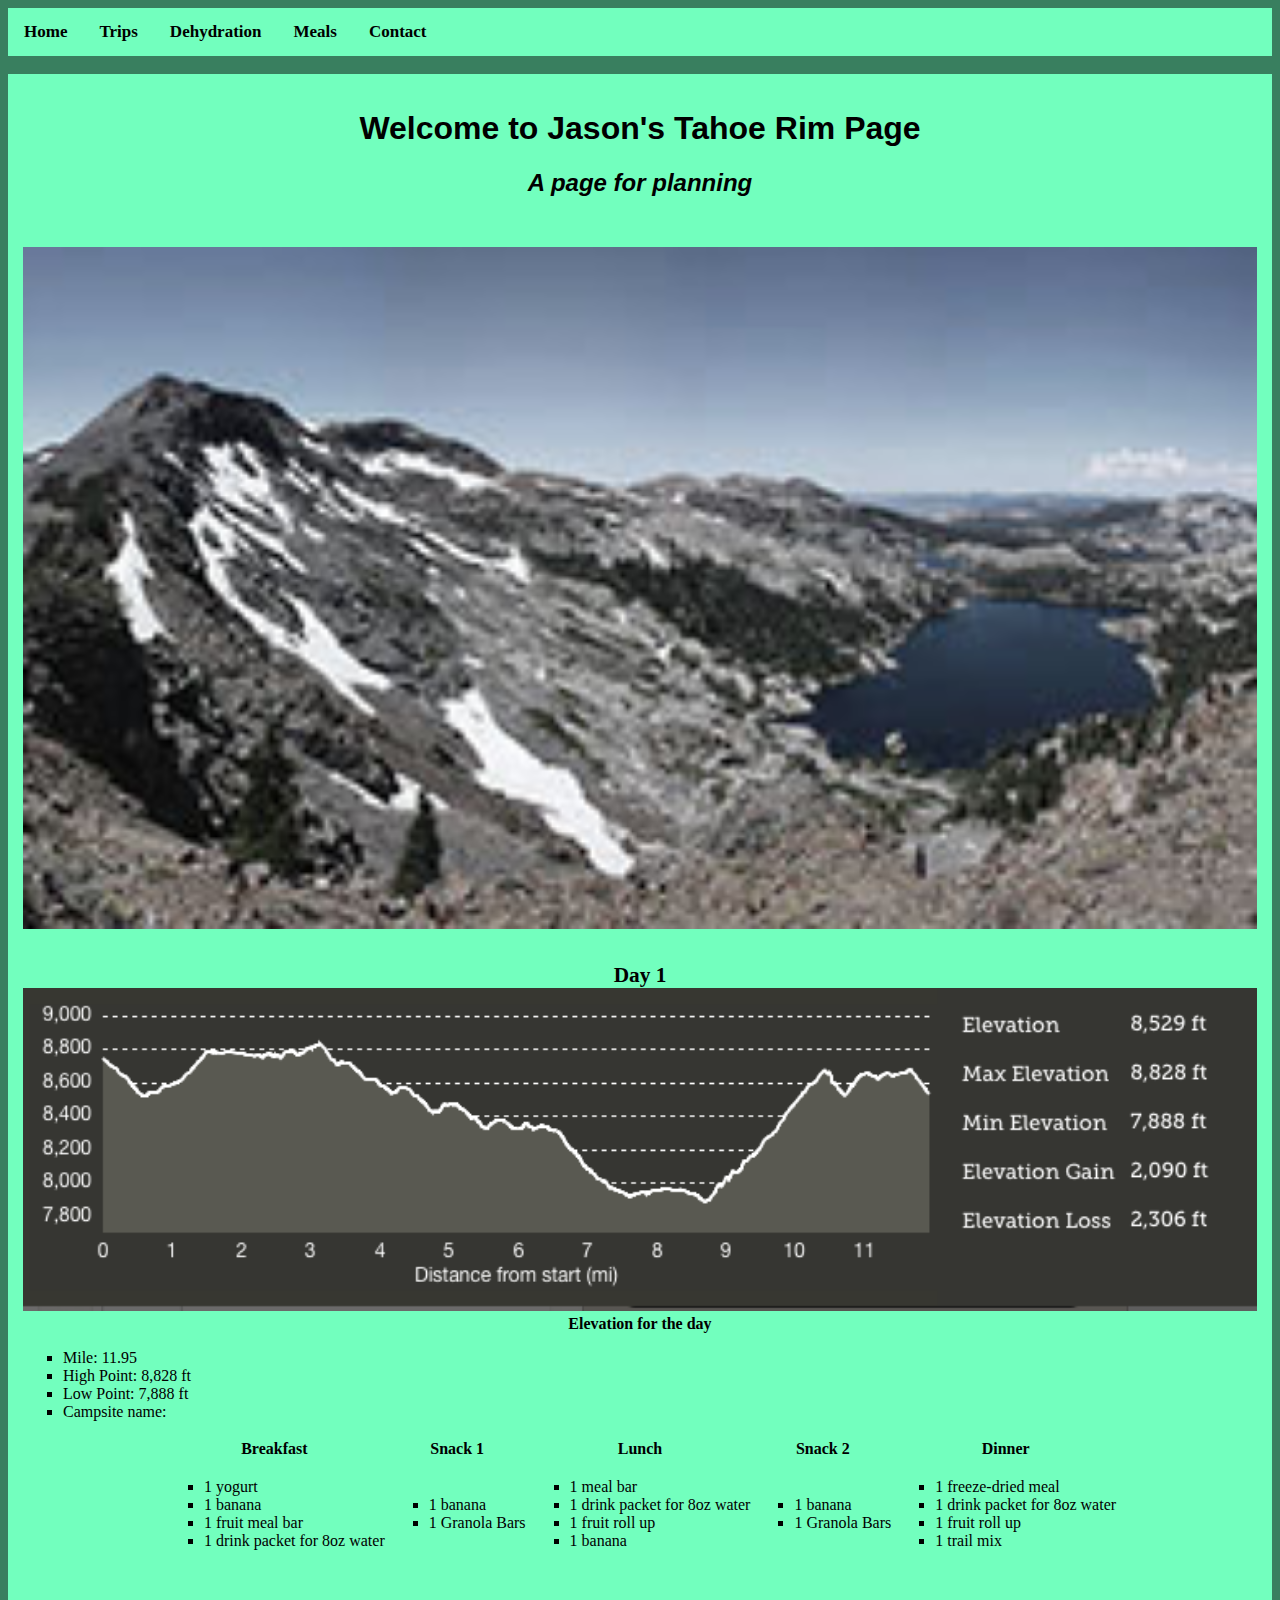
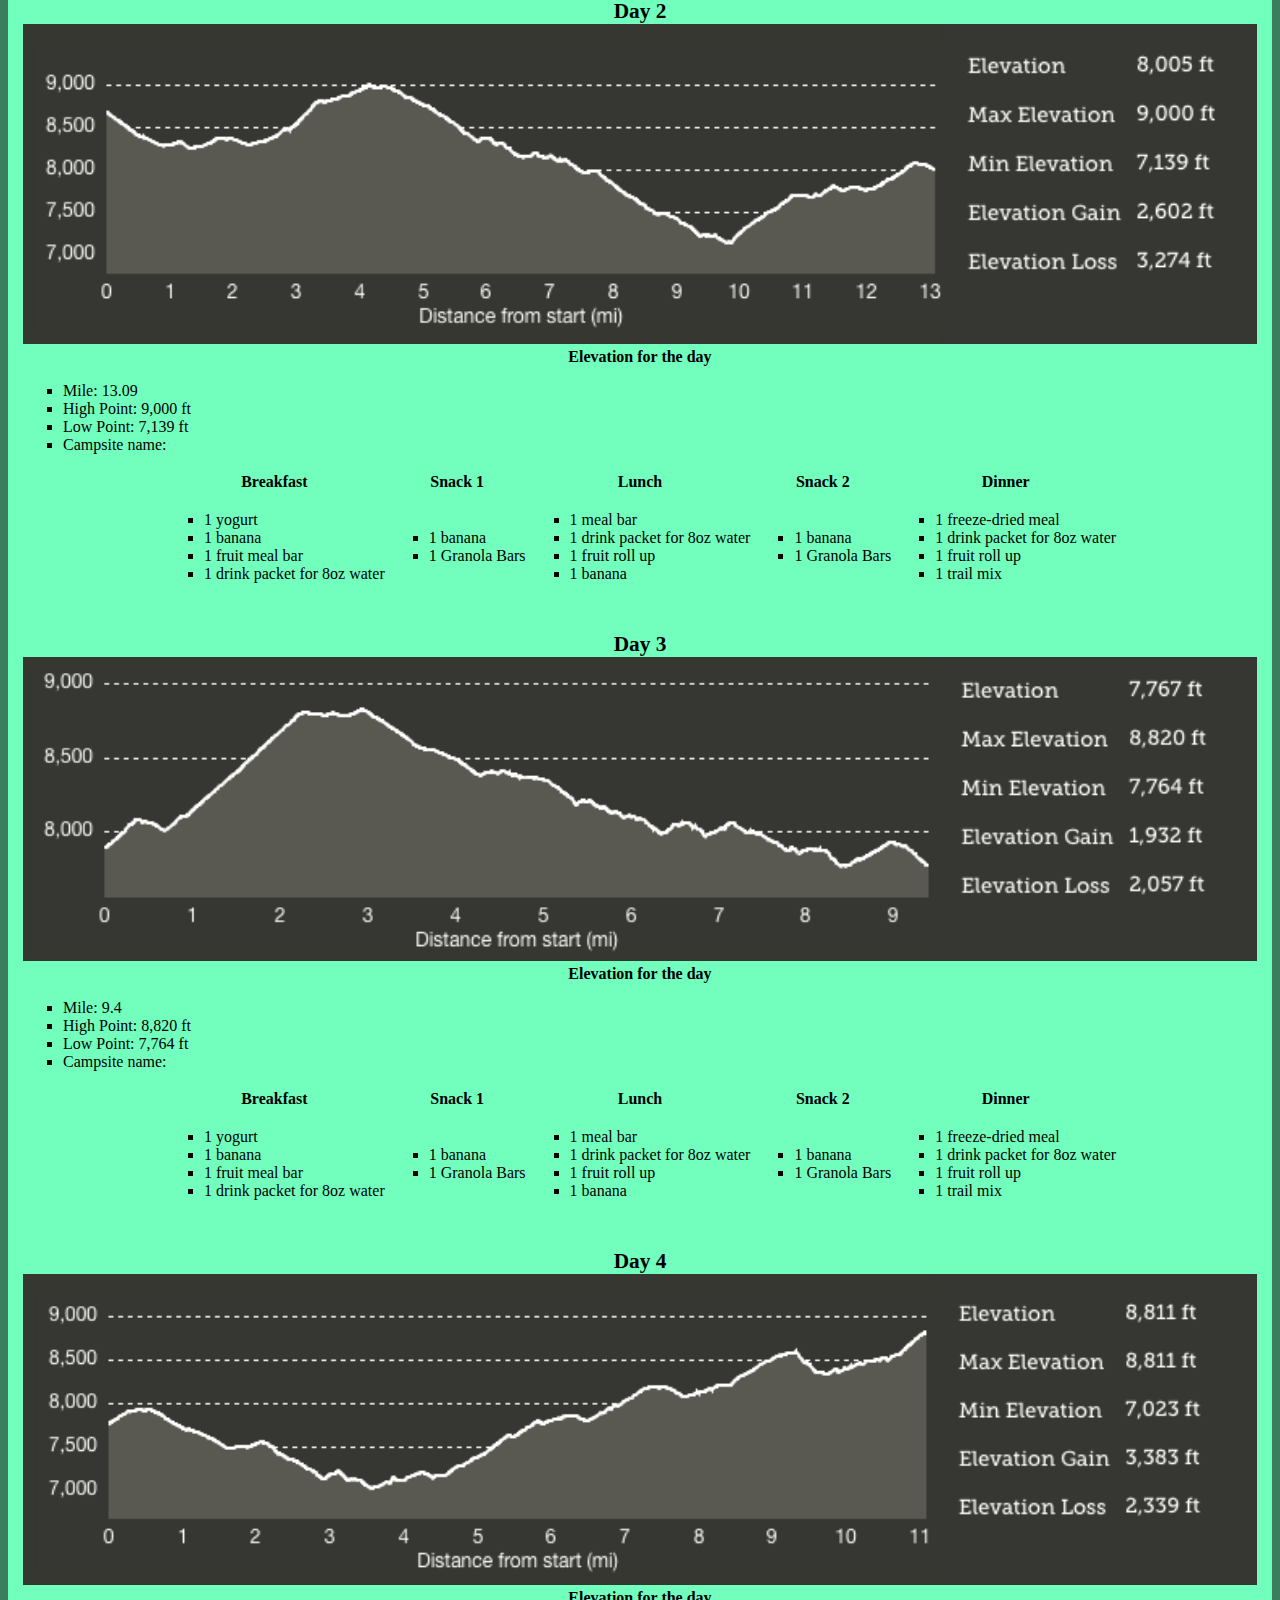
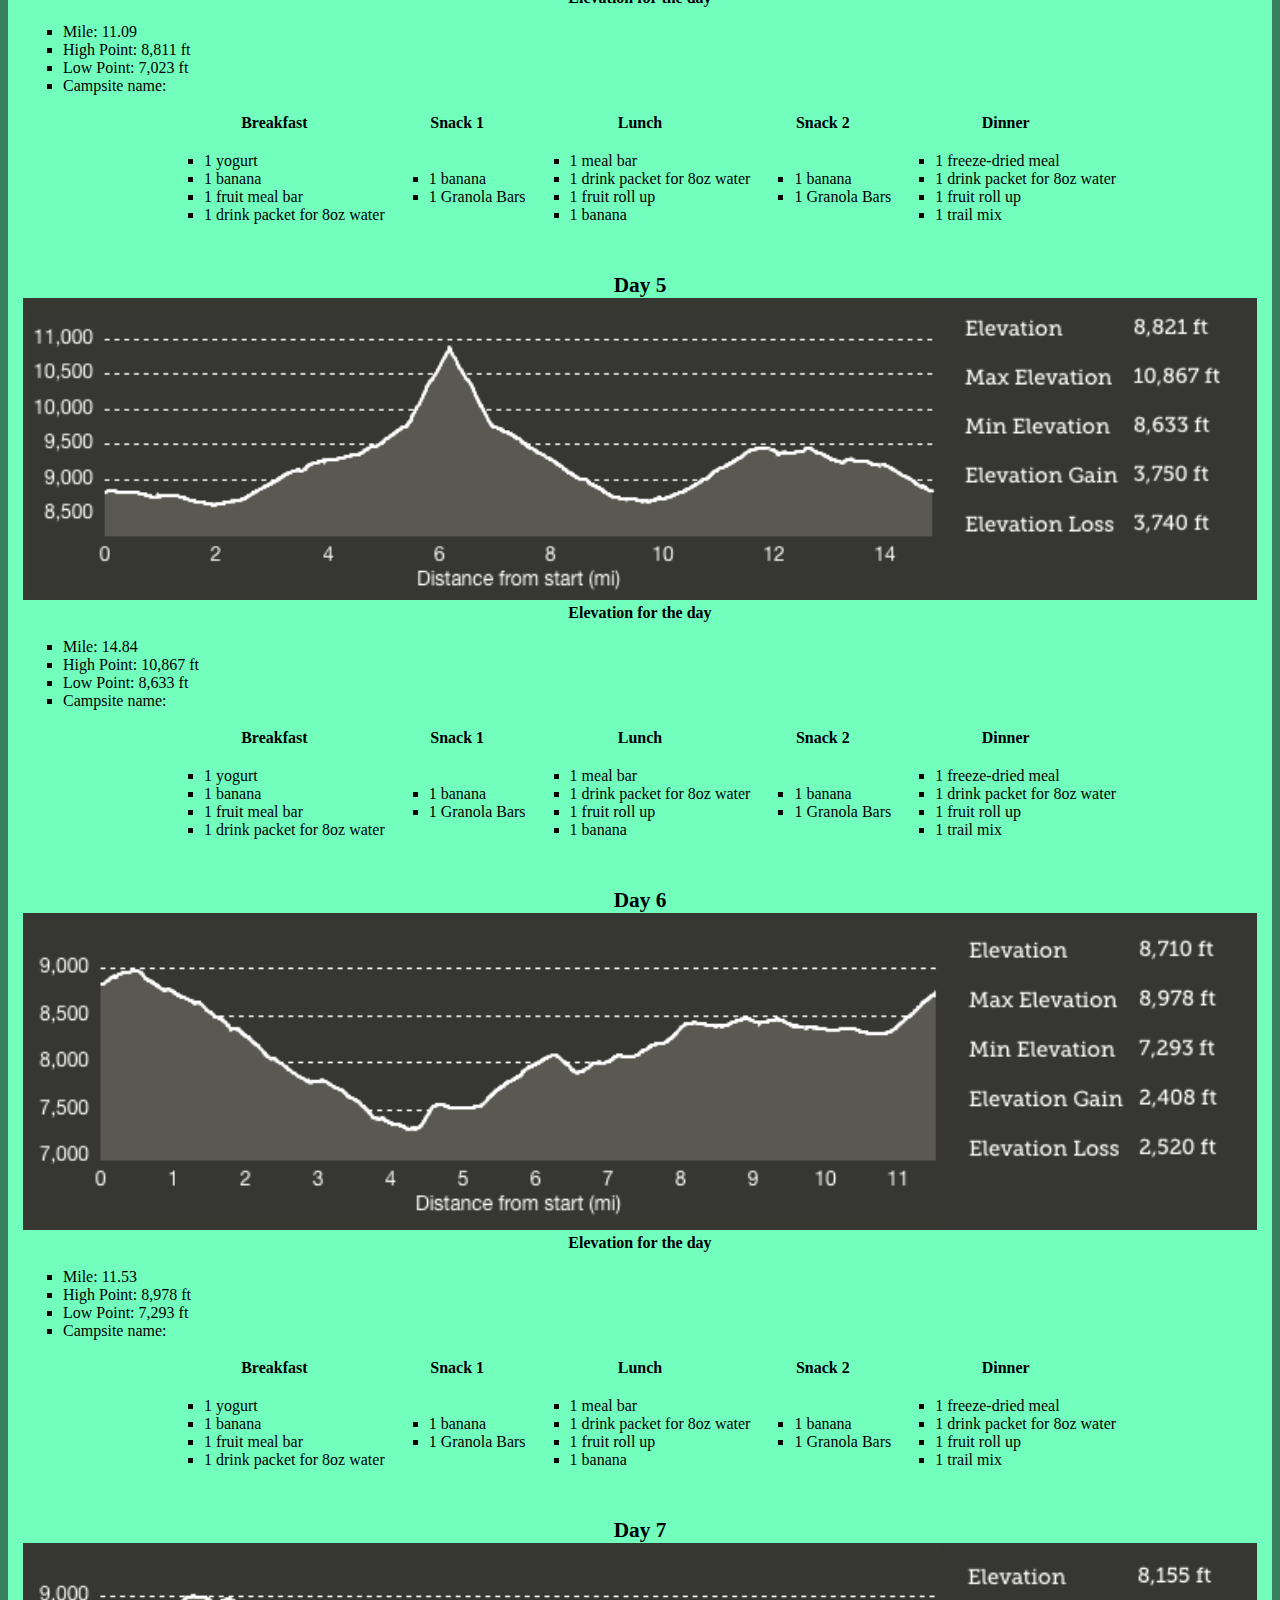
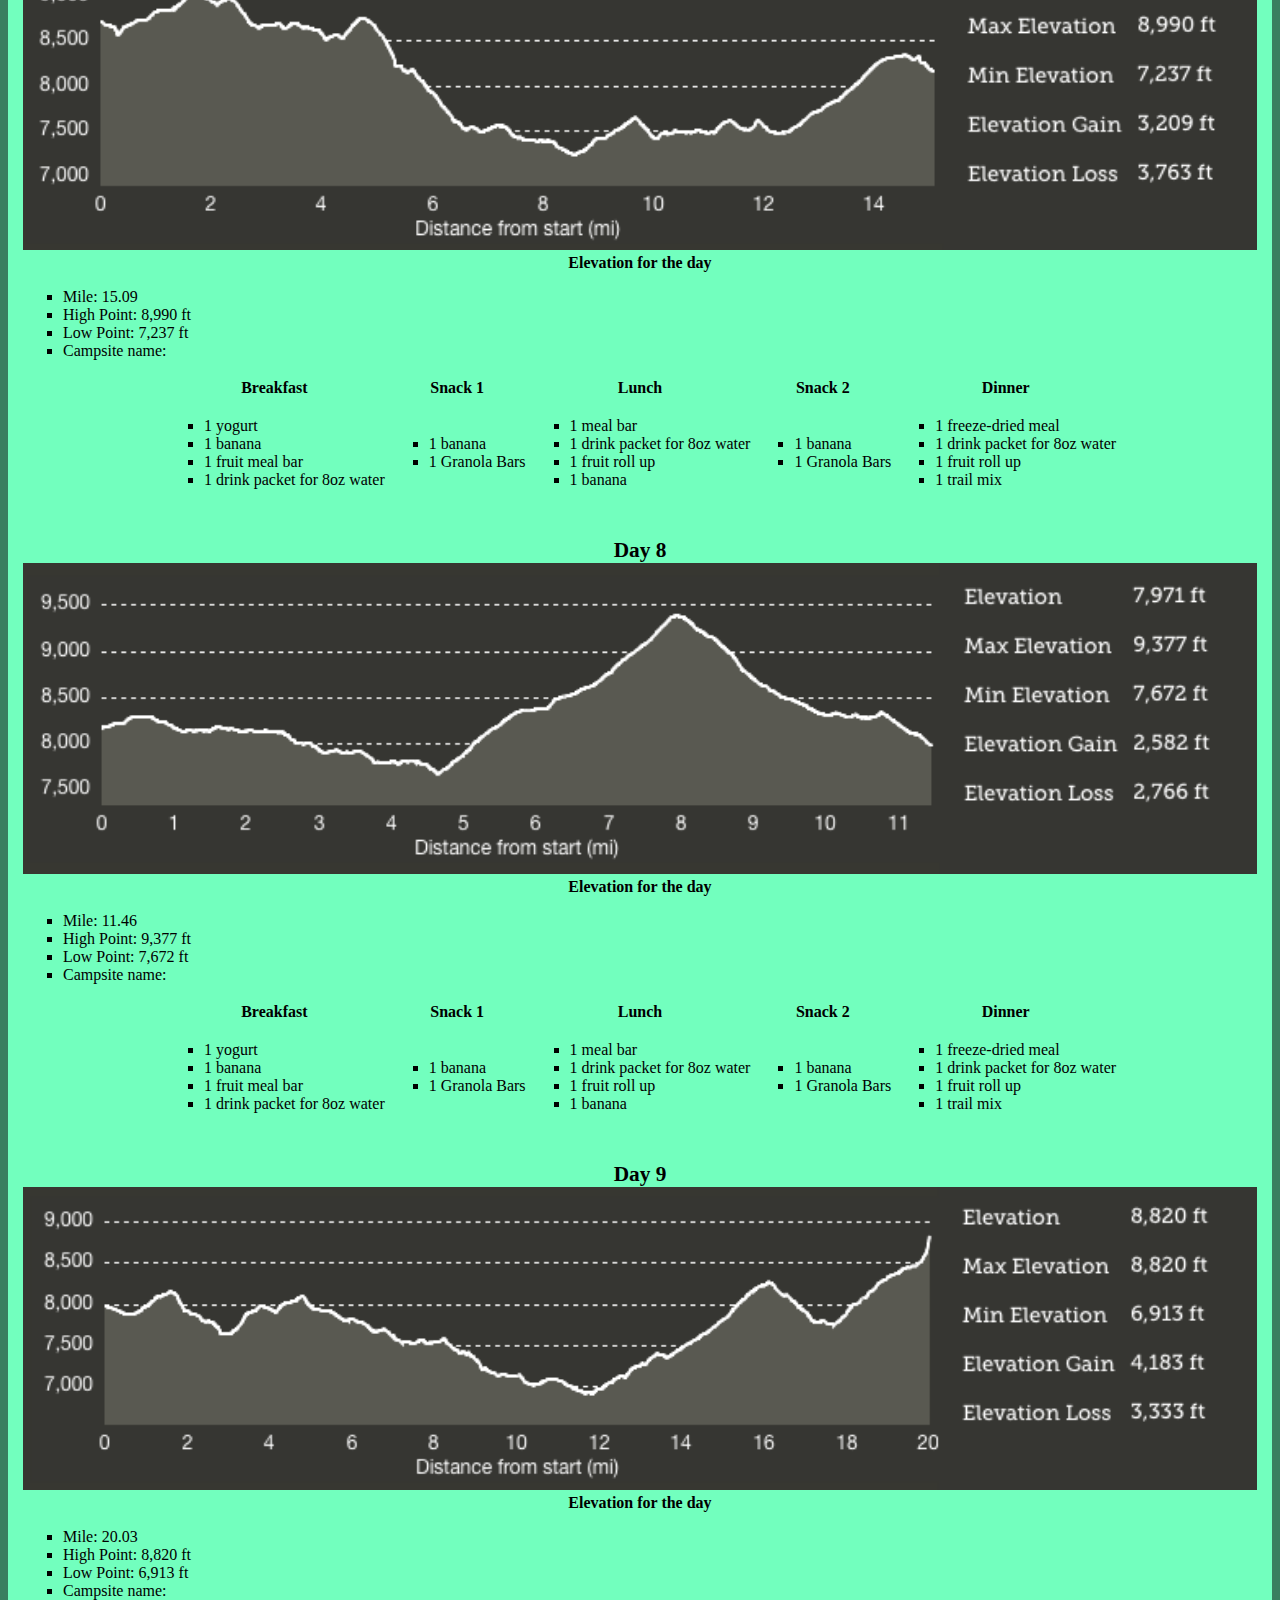
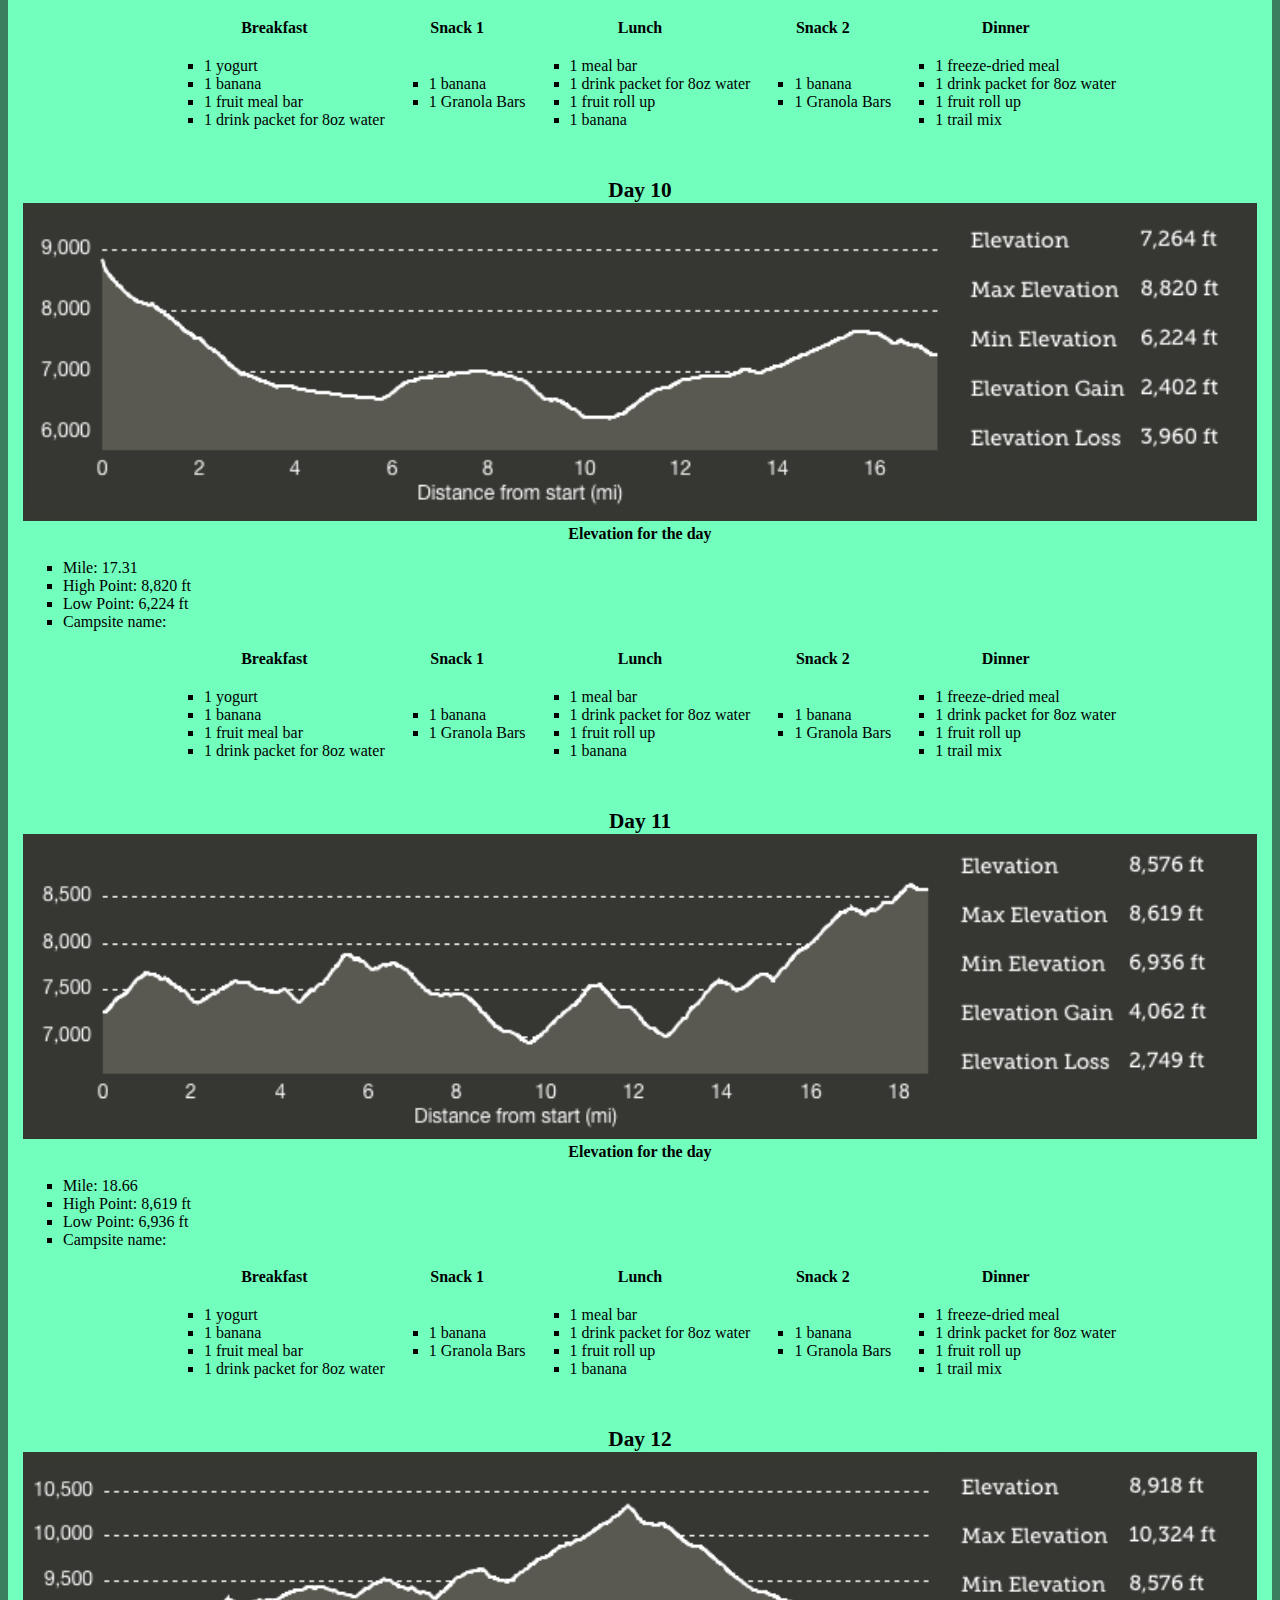
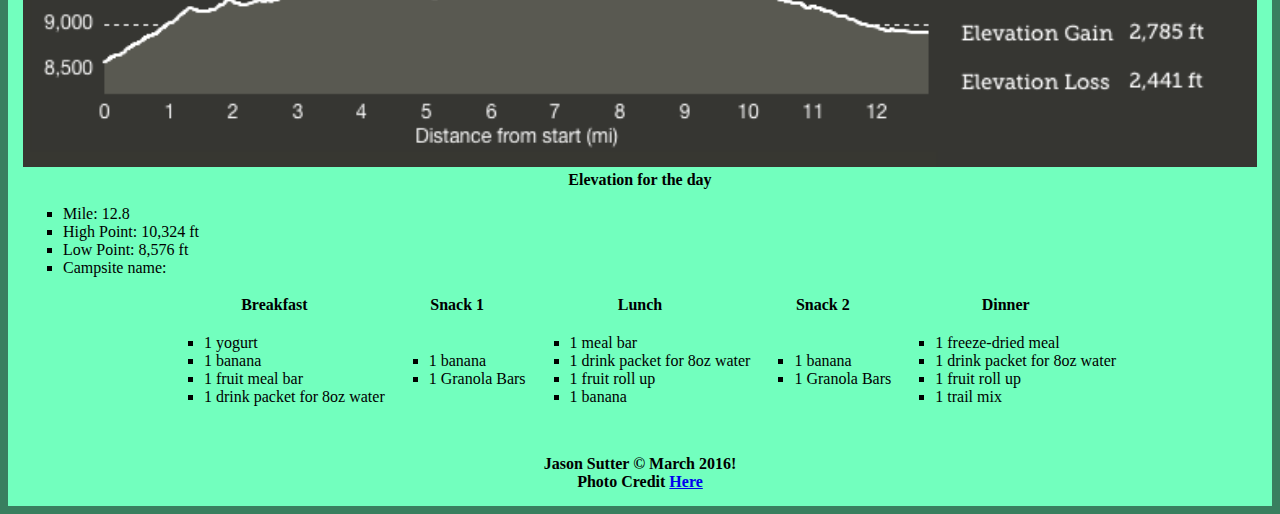
<file: html/tahoerim.html>
<!DOCTYPE html>
<head>
	<meta charset="utf-8">
	<meta name="viewport" content="width=device-width, initial-scale=1">
	<meta name="description" content="Backpacking trip planning">
    <meta name="author" content="Jason Sutter">
	<title>Jasons Backpacking page</title>
	<link rel="stylesheet" type="text/css" href="../css/styles.css">
	<script src="../scripts/responsive.js"></script>

</head>



<!-- Body -->
<body>

	<!-- Navigation -->
	<nav>
		<ul class="navigation">
		  <li><a href="index.html">Home</a></li>
		  <li><a href="trips.html">Trips</a></li>
		  <li><a href="dehydration.html">Dehydration</a></li>
		  <li><a href="meals.html">Meals</a></li>
		  <li><a href="contact.html">Contact</a></li>
		  <li class="icon">
		    <a href="javascript:void(0);" onclick="myFunction()">&#9776;</a>
		  </li>
		</ul>
	</nav>
	<!-- End Navigation /-->
	<br>
	
		
	<!-- MainContent -->
	<div class="container">
		<div id="title">
			<h1>Welcome to Jason's Tahoe Rim Page</h1>
			<h2>A page for planning</h2>
		</div>
	</div>
		
	<div class="container">
		<div id="main_content">
			<img src="../images/TahoeRim.jpg">
		</div>
	</div>

	<div class="container">
		<div class="section">
			<h3> Day 1</h3>
			<img src="../images/TahoeRimDay1.png">
			
			<h4>Elevation for the day</h4>
			<ul>
				<li>Mile: 11.95</li>
				<li>High Point: 8,828 ft</li>
				<li>Low Point:  7,888 ft</li>
				<li>Campsite name:</li>
			</ul>
			<table>
				<tr>
					<th>Breakfast</th>
					<th>Snack 1</th>
					<th>Lunch</th>
					<th>Snack 2</th>
					<th>Dinner</th>
				</tr>
				<tr>
					<td>
						<ul>
							<li>1 yogurt</li>
							<li>1 banana</li>
							<li>1 fruit meal bar</li>
							<li>1 drink packet for 8oz water</li>
						</ul>
					</td>
					<td>
						<ul>
							<li>1 banana</li>
							<li>1 Granola Bars</li>
						</ul>
					</td>
					<td>
						<ul>
							<li>1 meal bar</li>
							<li>1 drink packet for 8oz water</li>
							<li>1 fruit roll up</li>
							<li>1 banana</li>
						</ul>
					</td>
					<td>
						<ul>
							<li>1 banana</li>
							<li>1 Granola Bars</li>
						</ul>
					</td>
					<td>
						<ul>
							<li>1 freeze-dried meal</li>
							<li>1 drink packet for 8oz water</li>
							<li>1 fruit roll up</li>
							<li>1 trail mix</li>
						</ul>
					</td>

				</tr>
			</table>
		</div>
	</div>

	<div class="container">
		<div class="section">
			<h3> Day 2</h3>
			<img src="../images/TahoeRimDay2.png">
			<h4>Elevation for the day</h4>
			<ul>
				<li>Mile: 13.09</li>
				<li>High Point: 9,000 ft</li>
				<li>Low Point:  7,139 ft</li>
				<li>Campsite name:</li>
			</ul>
			<table>
				<tr>
					<th>Breakfast</th>
					<th>Snack 1</th>
					<th>Lunch</th>
					<th>Snack 2</th>
					<th>Dinner</th>
				</tr>
				<tr>
					<td>
						<ul>
							<li>1 yogurt</li>
							<li>1 banana</li>
							<li>1 fruit meal bar</li>
							<li>1 drink packet for 8oz water</li>
						</ul>
					</td>
					<td>
						<ul>
							<li>1 banana</li>
							<li>1 Granola Bars</li>
						</ul>
					</td>
					<td>
						<ul>
							<li>1 meal bar</li>
							<li>1 drink packet for 8oz water</li>
							<li>1 fruit roll up</li>
							<li>1 banana</li>
						</ul>
					</td>
					<td>
						<ul>
							<li>1 banana</li>
							<li>1 Granola Bars</li>
						</ul>
					</td>
					<td>
						<ul>
							<li>1 freeze-dried meal</li>
							<li>1 drink packet for 8oz water</li>
							<li>1 fruit roll up</li>
							<li>1 trail mix</li>
						</ul>
					</td>

				</tr>
			</table>
		</div>
	</div>

	<div class="container">
		<div class="section">
			<h3>Day 3</h3>
			<img src="../images/TahoeRimDay3.png">
			<h4>Elevation for the day</h4>
			<ul>
				<li>Mile: 9.4</li>
				<li>High Point: 8,820 ft</li>
				<li>Low Point: 7,764 ft</li>
				<li>Campsite name:</li>
			</ul>
			<table>
				<tr>
					<th>Breakfast</th>
					<th>Snack 1</th>
					<th>Lunch</th>
					<th>Snack 2</th>
					<th>Dinner</th>
				</tr>
				<tr>
					<td>
						<ul>
							<li>1 yogurt</li>
							<li>1 banana</li>
							<li>1 fruit meal bar</li>
							<li>1 drink packet for 8oz water</li>
						</ul>
					</td>
					<td>
						<ul>
							<li>1 banana</li>
							<li>1 Granola Bars</li>
						</ul>
					</td>
					<td>
						<ul>
							<li>1 meal bar</li>
							<li>1 drink packet for 8oz water</li>
							<li>1 fruit roll up</li>
							<li>1 banana</li>
						</ul>
					</td>
					<td>
						<ul>
							<li>1 banana</li>
							<li>1 Granola Bars</li>
						</ul>
					</td>
					<td>
						<ul>
							<li>1 freeze-dried meal</li>
							<li>1 drink packet for 8oz water</li>
							<li>1 fruit roll up</li>
							<li>1 trail mix</li>
						</ul>
					</td>

				</tr>
			</table>
		</div>
	</div>

	<div class="container">
		<div class="section">
			<h3>Day 4</h3>
			<img src="../images/TahoeRimDay4.png">
			<h4>Elevation for the day</h4>
			<ul>
				<li>Mile: 11.09</li>
				<li>High Point: 8,811 ft</li>
				<li>Low Point: 7,023 ft</li>
				<li>Campsite name:</li>
			</ul>
			<table>
				<tr>
					<th>Breakfast</th>
					<th>Snack 1</th>
					<th>Lunch</th>
					<th>Snack 2</th>
					<th>Dinner</th>
				</tr>
				<tr>
					<td>
						<ul>
							<li>1 yogurt</li>
							<li>1 banana</li>
							<li>1 fruit meal bar</li>
							<li>1 drink packet for 8oz water</li>
						</ul>
					</td>
					<td>
						<ul>
							<li>1 banana</li>
							<li>1 Granola Bars</li>
						</ul>
					</td>
					<td>
						<ul>
							<li>1 meal bar</li>
							<li>1 drink packet for 8oz water</li>
							<li>1 fruit roll up</li>
							<li>1 banana</li>
						</ul>
					</td>
					<td>
						<ul>
							<li>1 banana</li>
							<li>1 Granola Bars</li>
						</ul>
					</td>
					<td>
						<ul>
							<li>1 freeze-dried meal</li>
							<li>1 drink packet for 8oz water</li>
							<li>1 fruit roll up</li>
							<li>1 trail mix</li>
						</ul>
					</td>

				</tr>
			</table>
		</div>
	</div>

	<div class="container">
		<div class="section">
			<h3>Day 5</h3>
			<img src="../images/TahoeRimDay5.png">
			<h4>Elevation for the day</h4>
			<ul>
				<li>Mile: 14.84</li>
				<li>High Point: 10,867 ft</li>
				<li>Low Point: 8,633 ft</li>
				<li>Campsite name:</li>
			</ul>
			<table>
				<tr>
					<th>Breakfast</th>
					<th>Snack 1</th>
					<th>Lunch</th>
					<th>Snack 2</th>
					<th>Dinner</th>
				</tr>
				<tr>
					<td>
						<ul>
							<li>1 yogurt</li>
							<li>1 banana</li>
							<li>1 fruit meal bar</li>
							<li>1 drink packet for 8oz water</li>
						</ul>
					</td>
					<td>
						<ul>
							<li>1 banana</li>
							<li>1 Granola Bars</li>
						</ul>
					</td>
					<td>
						<ul>
							<li>1 meal bar</li>
							<li>1 drink packet for 8oz water</li>
							<li>1 fruit roll up</li>
							<li>1 banana</li>
						</ul>
					</td>
					<td>
						<ul>
							<li>1 banana</li>
							<li>1 Granola Bars</li>
						</ul>
					</td>
					<td>
						<ul>
							<li>1 freeze-dried meal</li>
							<li>1 drink packet for 8oz water</li>
							<li>1 fruit roll up</li>
							<li>1 trail mix</li>
						</ul>
					</td>

				</tr>
			</table>
		</div>
	</div>

	<div class="container">
		<div class="section">
			<h3> Day 6</h3>
			<img src="../images/TahoeRimDay6.png">
			<h4>Elevation for the day</h4>
			<ul>
				<li>Mile: 11.53</li>
				<li>High Point: 8,978 ft</li>
				<li>Low Point: 7,293 ft</li>
				<li>Campsite name:</li>
			</ul>
			<table>
				<tr>
					<th>Breakfast</th>
					<th>Snack 1</th>
					<th>Lunch</th>
					<th>Snack 2</th>
					<th>Dinner</th>
				</tr>
				<tr>
					<td>
						<ul>
							<li>1 yogurt</li>
							<li>1 banana</li>
							<li>1 fruit meal bar</li>
							<li>1 drink packet for 8oz water</li>
						</ul>
					</td>
					<td>
						<ul>
							<li>1 banana</li>
							<li>1 Granola Bars</li>
						</ul>
					</td>
					<td>
						<ul>
							<li>1 meal bar</li>
							<li>1 drink packet for 8oz water</li>
							<li>1 fruit roll up</li>
							<li>1 banana</li>
						</ul>
					</td>
					<td>
						<ul>
							<li>1 banana</li>
							<li>1 Granola Bars</li>
						</ul>
					</td>
					<td>
						<ul>
							<li>1 freeze-dried meal</li>
							<li>1 drink packet for 8oz water</li>
							<li>1 fruit roll up</li>
							<li>1 trail mix</li>
						</ul>
					</td>

				</tr>
			</table>
		</div>
	</div>

	<div class="container">
		<div class="section">
			<h3>Day 7</h3>
			<img src="../images/TahoeRimDay7.png">
			<h4>Elevation for the day</h4>
			<ul>
				<li>Mile: 15.09</li>
				<li>High Point: 8,990 ft</li>
				<li>Low Point:  7,237 ft</li>
				<li>Campsite name:</li>
			</ul>
			<table>
				<tr>
					<th>Breakfast</th>
					<th>Snack 1</th>
					<th>Lunch</th>
					<th>Snack 2</th>
					<th>Dinner</th>
				</tr>
				<tr>
					<td>
						<ul>
							<li>1 yogurt</li>
							<li>1 banana</li>
							<li>1 fruit meal bar</li>
							<li>1 drink packet for 8oz water</li>
						</ul>
					</td>
					<td>
						<ul>
							<li>1 banana</li>
							<li>1 Granola Bars</li>
						</ul>
					</td>
					<td>
						<ul>
							<li>1 meal bar</li>
							<li>1 drink packet for 8oz water</li>
							<li>1 fruit roll up</li>
							<li>1 banana</li>
						</ul>
					</td>
					<td>
						<ul>
							<li>1 banana</li>
							<li>1 Granola Bars</li>
						</ul>
					</td>
					<td>
						<ul>
							<li>1 freeze-dried meal</li>
							<li>1 drink packet for 8oz water</li>
							<li>1 fruit roll up</li>
							<li>1 trail mix</li>
						</ul>
					</td>

				</tr>
			</table>
		</div>
	</div>

	<div class="container">
		<div class="section">
			<h3>Day 8</h3>
			<img src="../images/TahoeRimDay8.png">
			<h4>Elevation for the day</h4>
			<ul>
				<li>Mile: 11.46</li>
				<li>High Point: 9,377 ft</li>
				<li>Low Point: 7,672 ft</li>
				<li>Campsite name:</li>
			</ul>
			<table>
				<tr>
					<th>Breakfast</th>
					<th>Snack 1</th>
					<th>Lunch</th>
					<th>Snack 2</th>
					<th>Dinner</th>
				</tr>
				<tr>
					<td>
						<ul>
							<li>1 yogurt</li>
							<li>1 banana</li>
							<li>1 fruit meal bar</li>
							<li>1 drink packet for 8oz water</li>
						</ul>
					</td>
					<td>
						<ul>
							<li>1 banana</li>
							<li>1 Granola Bars</li>
						</ul>
					</td>
					<td>
						<ul>
							<li>1 meal bar</li>
							<li>1 drink packet for 8oz water</li>
							<li>1 fruit roll up</li>
							<li>1 banana</li>
						</ul>
					</td>
					<td>
						<ul>
							<li>1 banana</li>
							<li>1 Granola Bars</li>
						</ul>
					</td>
					<td>
						<ul>
							<li>1 freeze-dried meal</li>
							<li>1 drink packet for 8oz water</li>
							<li>1 fruit roll up</li>
							<li>1 trail mix</li>
						</ul>
					</td>

				</tr>
			</table>
		</div>
	</div>

	<div class="container">
		<div class="section">
			<h3> Day 9</h3>
			<img src="../images/TahoeRimDay9.png">
			<h4>Elevation for the day</h4>
			<ul>
				<li>Mile: 20.03</li>
				<li>High Point: 8,820 ft</li>
				<li>Low Point: 6,913 ft</li>
				<li>Campsite name:</li>
			</ul>
			<table>
				<tr>
					<th>Breakfast</th>
					<th>Snack 1</th>
					<th>Lunch</th>
					<th>Snack 2</th>
					<th>Dinner</th>
				</tr>
				<tr>
					<td>
						<ul>
							<li>1 yogurt</li>
							<li>1 banana</li>
							<li>1 fruit meal bar</li>
							<li>1 drink packet for 8oz water</li>
						</ul>
					</td>
					<td>
						<ul>
							<li>1 banana</li>
							<li>1 Granola Bars</li>
						</ul>
					</td>
					<td>
						<ul>
							<li>1 meal bar</li>
							<li>1 drink packet for 8oz water</li>
							<li>1 fruit roll up</li>
							<li>1 banana</li>
						</ul>
					</td>
					<td>
						<ul>
							<li>1 banana</li>
							<li>1 Granola Bars</li>
						</ul>
					</td>
					<td>
						<ul>
							<li>1 freeze-dried meal</li>
							<li>1 drink packet for 8oz water</li>
							<li>1 fruit roll up</li>
							<li>1 trail mix</li>
						</ul>
					</td>

				</tr>
			</table>
		</div>
	</div>

	<div class="container">
		<div class="section">
			<h3>Day 10</h3>
			<img src="../images/TahoeRimDay10.png">
			<h4>Elevation for the day</h4>
			<ul>
				<li>Mile: 17.31</li>
				<li>High Point: 8,820 ft</li>
				<li>Low Point: 6,224 ft</li>
				<li>Campsite name:</li>
			</ul>
			<table>
				<tr>
					<th>Breakfast</th>
					<th>Snack 1</th>
					<th>Lunch</th>
					<th>Snack 2</th>
					<th>Dinner</th>
				</tr>
				<tr>
					<td>
						<ul>
							<li>1 yogurt</li>
							<li>1 banana</li>
							<li>1 fruit meal bar</li>
							<li>1 drink packet for 8oz water</li>
						</ul>
					</td>
					<td>
						<ul>
							<li>1 banana</li>
							<li>1 Granola Bars</li>
						</ul>
					</td>
					<td>
						<ul>
							<li>1 meal bar</li>
							<li>1 drink packet for 8oz water</li>
							<li>1 fruit roll up</li>
							<li>1 banana</li>
						</ul>
					</td>
					<td>
						<ul>
							<li>1 banana</li>
							<li>1 Granola Bars</li>
						</ul>
					</td>
					<td>
						<ul>
							<li>1 freeze-dried meal</li>
							<li>1 drink packet for 8oz water</li>
							<li>1 fruit roll up</li>
							<li>1 trail mix</li>
						</ul>
					</td>

				</tr>
			</table>
		</div>
	</div>

	<div class="container">
		<div class="section">
			<h3>Day 11</h3>
			<img src="../images/TahoeRimDay11.png">
			<h4>Elevation for the day</h4>
			<ul>
				<li>Mile: 18.66</li>
				<li>High Point: 8,619 ft</li>
				<li>Low Point: 6,936 ft</li>
				<li>Campsite name:</li>
			</ul>
			<table>
				<tr>
					<th>Breakfast</th>
					<th>Snack 1</th>
					<th>Lunch</th>
					<th>Snack 2</th>
					<th>Dinner</th>
				</tr>
				<tr>
					<td>
						<ul>
							<li>1 yogurt</li>
							<li>1 banana</li>
							<li>1 fruit meal bar</li>
							<li>1 drink packet for 8oz water</li>
						</ul>
					</td>
					<td>
						<ul>
							<li>1 banana</li>
							<li>1 Granola Bars</li>
						</ul>
					</td>
					<td>
						<ul>
							<li>1 meal bar</li>
							<li>1 drink packet for 8oz water</li>
							<li>1 fruit roll up</li>
							<li>1 banana</li>
						</ul>
					</td>
					<td>
						<ul>
							<li>1 banana</li>
							<li>1 Granola Bars</li>
						</ul>
					</td>
					<td>
						<ul>
							<li>1 freeze-dried meal</li>
							<li>1 drink packet for 8oz water</li>
							<li>1 fruit roll up</li>
							<li>1 trail mix</li>
						</ul>
					</td>

				</tr>
			</table>
		</div>
	</div>

	<div class="container">
		<div class="section">
			<h3>Day 12</h3>
			<img src="../images/TahoeRimDay12.png">
			<h4>Elevation for the day</h4>
			<ul>
				<li>Mile: 12.8</li>
				<li>High Point: 10,324 ft</li>
				<li>Low Point: 8,576 ft</li>
				<li>Campsite name:</li>
			</ul>
			<table>
				<tr>
					<th>Breakfast</th>
					<th>Snack 1</th>
					<th>Lunch</th>
					<th>Snack 2</th>
					<th>Dinner</th>
				</tr>
				<tr>
					<td>
						<ul>
							<li>1 yogurt</li>
							<li>1 banana</li>
							<li>1 fruit meal bar</li>
							<li>1 drink packet for 8oz water</li>
						</ul>
					</td>
					<td>
						<ul>
							<li>1 banana</li>
							<li>1 Granola Bars</li>
						</ul>
					</td>
					<td>
						<ul>
							<li>1 meal bar</li>
							<li>1 drink packet for 8oz water</li>
							<li>1 fruit roll up</li>
							<li>1 banana</li>
						</ul>
					</td>
					<td>
						<ul>
							<li>1 banana</li>
							<li>1 Granola Bars</li>
						</ul>
					</td>
					<td>
						<ul>
							<li>1 freeze-dried meal</li>
							<li>1 drink packet for 8oz water</li>
							<li>1 fruit roll up</li>
							<li>1 trail mix</li>
						</ul>
					</td>

				</tr>
			</table>
		</div>
	</div>


	<div class="container">
		<div class="footer">
			<footer>Jason Sutter &copy; March 2016!</footer>
			<footer>Photo Credit <a href="../images/PhotoCredit.txt">Here</a></footer>
		</div>
	</div>
</body>
</html>
</file>
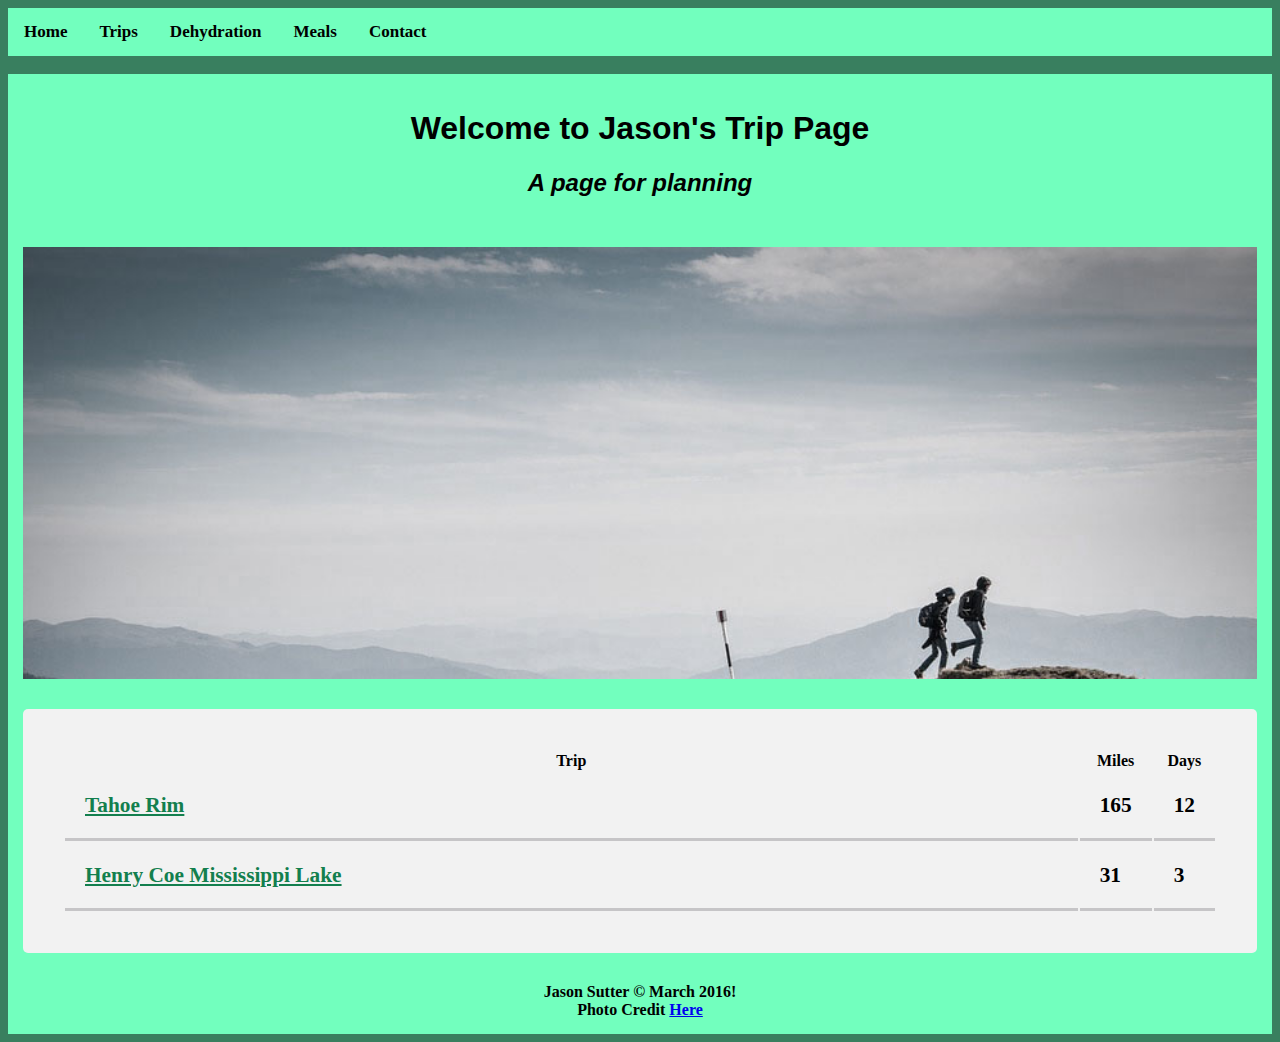
<file: html/trips.html>
<!DOCTYPE html>
<head>
	<meta charset="utf-8">
	<meta name="viewport" content="width=device-width, initial-scale=1">
	<meta name="description" content="Backpacking trip planning">
    <meta name="author" content="Jason Sutter">
	<title>Jasons Backpacking page</title>
	<link rel="stylesheet" type="text/css" href="../css/styles.css">
	<script src="../scripts/responsive.js"></script>


</head>



<!-- Body -->
<body>

	<!-- Navigation -->
	<nav>
		<ul class="navigation">
		  <li><a href="index.html">Home</a></li>
		  <li><a href="trips.html">Trips</a></li>
		  <li><a href="dehydration.html">Dehydration</a></li>
		  <li><a href="meals.html">Meals</a></li>
		  <li><a href="contact.html">Contact</a></li>
		  <li class="icon">
		    <a href="javascript:void(0);" onclick="myFunction()">&#9776;</a>
		  </li>
		</ul>
	</nav>
	<!-- End Navigation /-->
	<br>
	
		
	<!-- MainContent -->
	<div class="container">
		<div id="title">
			<h1>Welcome to Jason's Trip Page</h1>
			<h2>A page for planning</h2>
		</div>
	</div>

	<div class="container">
		<div id="trips_img">
			<br><br><br><br><br><br><br><br><br><br><br><br>
			<br><br><br><br><br><br><br><br><br><br><br><br>
		</div>
	</div>


	<div class="container">
		<div id="form">
			<div id="trips">
				<table>
					<tr>
						<th>Trip</th>
						<th>Miles</th>
						<th>Days</th>
					</tr>
					<tr>
						<td><a href="tahoerim.html">Tahoe Rim</a></td>
						<td>165</td>
						<td>12</td>
					</tr>
					<tr>
						<td><a href="henrycoe.html">Henry Coe Mississippi Lake</a></td>
						<td>31</td>
						<td>3</td>
					</tr>
				</table>
			</div>
		</div>
	</div>
		





	<div class="container">
		<div class="footer">
			<footer>Jason Sutter &copy; March 2016!</footer>
			<footer>Photo Credit <a href="../images/PhotoCredit.txt">Here</a></footer>
		</div>
	</div>
</body>
</html>
</file>
<file: css/styles.css>
body {
	background-color: #397F5F;

}




#trips_img{

    background: url('../images/Trips.jpg');
    background-size: cover;
    background-repeat: no-repeat;
    margin: auto;

}





.section h3 {
    margin: auto;
    text-align: center;
    font-style: bold;
    font-size: 16pt;

}

.section h4 {
    margin: auto;
    text-align: center;
    font-style: bold;

}

.section table {
    margin:  auto;
}

.section ul{
     list-style-type: square;
}

img {
    width: 100%;
    height: auto;
}

h1 {
    font-family: 'Georgia', Georgia, sans-serif;

}

h2 {
    font-family: 'Georgia', Georgia, sans-serif;
    font-style: italic;
}



h3 h4 h5 h6 textarea footer .navigation {
	font-family: 'Helvetica Neue', Helvetica, Arial, sans-serif;
}

.container {
	padding: 15px;
	background-color: #72FFBE;

}


#main_content img {
   width: 100%;
   height: auto;
}


#title {
	text-align: center;
}



#form h3 {
	text-align: center;
	font-size: 23pt;
}

#form label {
	font-weight: bold;
}



input[type=text], select {
    width: 100%;
    padding: 12px 20px;
    margin: 8px 0;
    display: inline-block;
    border: 1px solid #ccc;
    border-radius: 4px;
    box-sizing: border-box;
    font-family: 'Helvetica Neue', Helvetica, Arial, sans-serif;
    font-weight: bold;
}

input[type=submit] {
    width: 100%;
    background-color: #72FFBE;
    color: black;
    padding: 14px 20px;
    margin: 8px 0;
    border: none;
    border-radius: 4px;
    cursor: pointer;
    font-family: 'Helvetica Neue', Helvetica, Arial, sans-serif;
    font-weight: bold;
}

input[type=submit]:hover {
    background-color: #72FFBE;
}

textarea{
	width: 100%;
    margin: 8px 0;
    display: inline-block;
    font-weight: bold;
}

#form {
    border-radius: 5px;
    background-color: #f2f2f2;
    padding: 40px;
}

.footer {
	text-align: center;
    font-weight: bold;

}


#food {
    width: 100%;  
}

#food tr td{
    border-bottom: 3px solid #c6c5c7;
    padding: 20px;
    font-weight: bold;
    color: black;
    /*width: 100%;*/
    font-size: 16pt;


    
}

#index_link {
    text-align: center;
}


#food img {
    max-width: 200px;
    height: auto;

}
#food td:hover {background-color: #c6c5c7}
#food a:hover {color: #397F5F}
#food a {
    color: #137F4E;
}


a:visited {
    color: #FF2900;
}

#trips tr td{
    border-bottom: 3px solid #c6c5c7;
    padding: 20px;
    font-weight: bold;
    color: black;
    width: 100%;
    font-size: 16pt;

    
}




#trips td:hover {background-color: #c6c5c7}
#trips a:hover {color: #397F5F}
#trips a {
    color: #137F4E;
}

#meals tr td{
    border-bottom: 3px solid #c6c5c7;
    
    padding: 20px;
    font-weight: bold;
    color: black;
    /*width: 80%;*/
    font-size: 16pt;



    
}


.meal_img {
    width: 100%;
    height: auto;
}

.meal_img ul{
    font-weight: bold;
    list-style-type: square;
    
}

.meal_img h3{
    text-align: center;
    font-size: 16pt;
}

#meals img {
    max-width: 200px;
    height: auto;

}
#meals td:hover {background-color: #c6c5c7}
#meals a:hover {color: #397F5F}
#meals a {
    color: #137F4E;
}



ul.navigation {
    list-style-type: none;
    margin: 0;
    padding: 0;
    overflow: hidden;
    background-color: #72FFBE;
    color: black;
    font-weight: bold;
}

ul.navigation li {float: left;}

ul.navigation li a {
    display: inline-block;
    color: black;
    text-align: center;
    padding: 14px 16px;
    text-decoration: none;
    transition: 0.3s;
    font-size: 17px;
    font-weight: bold;
}

ul.navigation li a:hover {
    background-color: #397F5F;
    color: #72FFBE;
}

ul.navigation li.icon {display: none;}



@media screen and (max-width:680px) {
  ul.navigation li:not(:first-child) {display: none;}
  ul.navigation li.icon {
    float: right;
    display: inline-block;
  }
}

@media screen and (max-width:680px) {
  ul.navigation.responsive {position: relative;}
  ul.navigation.responsive li.icon {
    position: absolute;
    right: 0;
    top: 0;
  }
  ul.navigation.responsive li {
    float: none;
    display: inline;
  }
  ul.navigation.responsive li a {
    display: block;
    text-align: left;
  }

  a {
    font-size: 9.5pt;

  }

  .section tr {
    font-size: 5pt;
    width: 100%; 
    text-align: left;

  }


h1 {
    font-family: 'Georgia', Georgia, sans-serif;
    font-size: 10pt;

}

h2 {
    font-family: 'Georgia', Georgia, sans-serif;
    font-style: italic;
    font-size: 9.5pt;
}



footer  {
    font-family: 'Helvetica Neue', Helvetica, Arial, sans-serif;
    font-size: 9.5pt;
}


}
</file>
